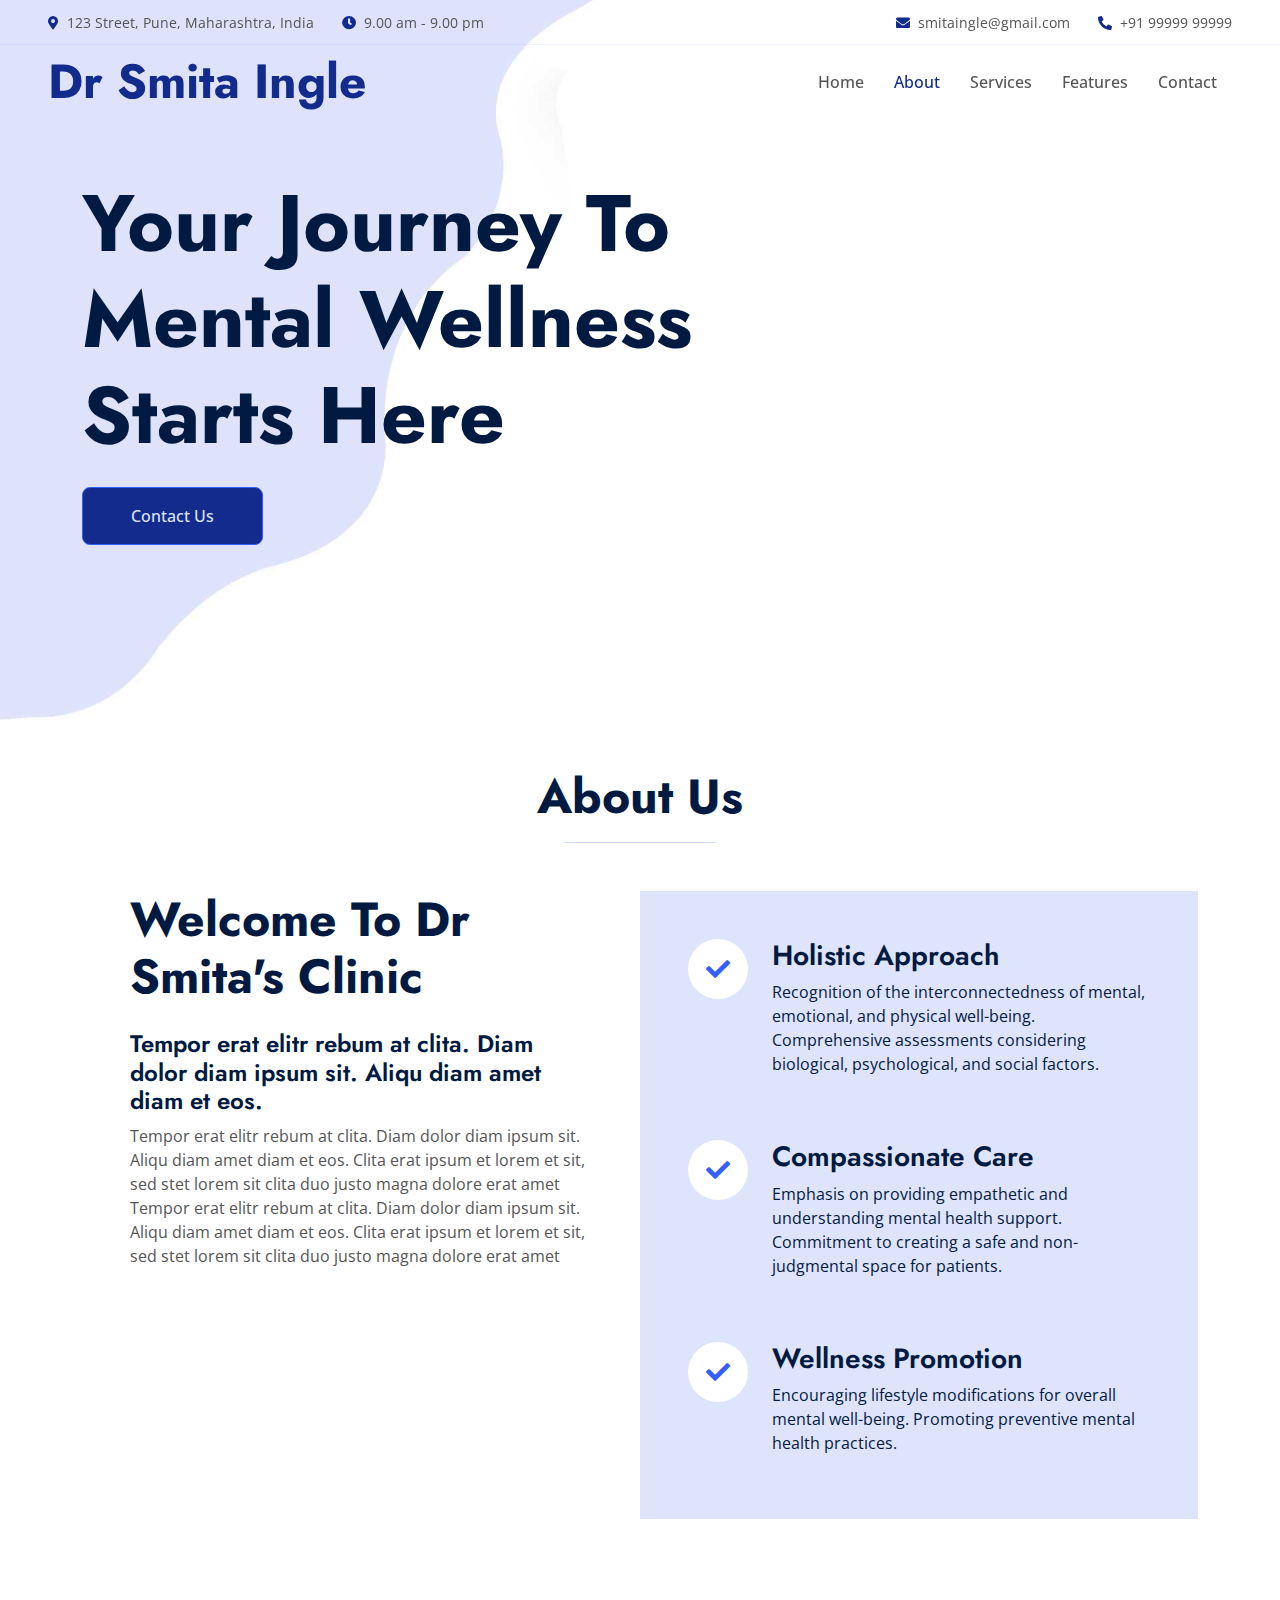
<file: index.html>
<!DOCTYPE html>
<html lang="en">

<head>
    <meta charset="utf-8">
    <title>Dr Smita Ingle</title>
    <meta content="width=device-width, initial-scale=1.0" name="viewport">
    <meta content="" name="keywords">
    <meta content="" name="description">

    <!-- Favicon -->
    <link href="img/favicon.ico" rel="icon">

    <!-- Google Web Fonts -->
    <link rel="preconnect" href="https://fonts.googleapis.com">
    <link rel="preconnect" href="https://fonts.gstatic.com" crossorigin>
    <link href="https://fonts.googleapis.com/css2?family=Jost:wght@500;600;700&family=Open+Sans:wght@400;500&display=swap" rel="stylesheet">  

    <!-- Icon Font Stylesheet -->
    <link href="https://cdnjs.cloudflare.com/ajax/libs/font-awesome/5.10.0/css/all.min.css" rel="stylesheet">
    <link href="https://cdn.jsdelivr.net/npm/bootstrap-icons@1.4.1/font/bootstrap-icons.css" rel="stylesheet">

    <!-- Libraries Stylesheet -->
    <link href="lib/animate/animate.min.css" rel="stylesheet">
    <link href="lib/owlcarousel/assets/owl.carousel.min.css" rel="stylesheet">

    <!-- Customized Bootstrap Stylesheet -->
    <link href="css/bootstrap.min.css" rel="stylesheet">

    <!-- Template Stylesheet -->
    <link href="css/style.css" rel="stylesheet">
</head>
<body>
    <!-- Spinner Start -->
    <div id="spinner" class="show bg-white position-fixed translate-middle w-100 vh-100 top-50 start-50 d-flex align-items-center justify-content-center">
        <div class="spinner-border text-primary" role="status" style="width: 3rem; height: 3rem;"></div>
    </div>
    <!-- Spinner End -->


    <!-- Navbar Start -->
     <div class="container-fluid fixed-top px-0 wow fadeIn" data-wow-delay="0.1s">
        <div class="top-bar row gx-0 align-items-center d-none d-lg-flex">
            <div class="col-lg-6 px-5 text-start">
                <small><i class="fa fa-map-marker-alt  me-2" style="color: #122b8d;"></i>123 Street, Pune, Maharashtra, India</small>
                <small class="ms-4"><i class="fa fa-clock  me-2" style="color: #122b8d;"></i>9.00 am - 9.00 pm</small>
            </div>
            <div class="col-lg-6 px-5 text-end">
                <small><i class="fa fa-envelope  me-2" style="color: #122b8d;"></i>smitaingle@gmail.com</small>
                <small class="ms-4"><i class="fa fa-phone-alt  me-2" style="color: #122b8d;"></i>+91 99999 99999</small>
            </div>
        </div>

        <nav class="navbar navbar-expand-lg navbar-light py-lg-0 px-lg-5 wow fadeIn" data-wow-delay="0.1s">
            <a href="index.html" class="navbar-brand ms-4 ms-lg-0">
                <h1 class="display-5  m-0" style="color: #122b8d;">Dr Smita Ingle</h1>
            </a>
            <button type="button" class="navbar-toggler me-4" data-bs-toggle="collapse" data-bs-target="#navbarCollapse">
                <span class="navbar-toggler-icon"></span>
            </button>
            <div class="collapse navbar-collapse" id="navbarCollapse">
                <div class="navbar-nav ms-auto p-4 p-lg-0">
                    <a href="index.html" class="nav-item nav-link ">Home</a>
                    <a href="about.html" class="nav-item nav-link active">About</a>
                    <a href="service.html" class="nav-item nav-link">Services</a>
                    <a href="feature.html" class="nav-item nav-link">Features</a>
                    <a href="contact.html" class="nav-item nav-link">Contact</a>
                </div>
              
            </div>
        </nav>
    </div>
    <!-- Navbar End -->


    <!-- Carousel Start -->
    <div class="container-fluid p-0 mb-5 wow fadeIn" data-wow-delay="0.1s">
        <div id="header-carousel" class="carousel slide carousel-fade" data-bs-ride="carousel">
            <div class="carousel-inner">
                <div class="carousel-item active">
                    <img class="w-100" src="img/carousel-1.jpg" alt="Image">
                    <div class="carousel-caption">
                        <div class="container">
                            <div class="row justify-content-start">
                                <div class="col-lg-8">
                                    <h1 class="display-1 mb-4 animated slideInDown">Your Journey To Mental Wellness Starts Here</h1>
                                    <a href="contact.html" class="btn btn-primary py-3 px-5 animated slideInDown"> Contact Us </a>
                                </div>
                            </div>
                        </div>
                    </div>
                </div>
                <div class="carousel-item">
                    <img class="w-100" src="img/carousel-2.jpg" alt="Image">
                    <div class="carousel-caption">
                        <div class="container">
                            <div class="row justify-content-start">
                                <div class="col-lg-7">
                                    <h4 style="color: #122b8d;">Welcome to  Dr Smita's Clinic</h4>
                                    <h1 class="display-1 mb-4 animated slideInDown">Healing Minds, Transforming Lives</h1>
                                    <a href="contact.html" class="btn btn-primary py-3 px-5 animated slideInDown"> Contact Us </a>
                                </div>
                            </div>
                        </div>
                    </div>
                </div>
            </div>
        
        </div>
    </div>
    <!-- Carousel End -->


    <!-- About Start -->
    <div class="container-xxl py-6">
        <div class="container">
            <div class="mx-auto text-center wow fadeInUp" data-wow-delay="0.1s" style="max-width: 600px;">
                <div class="text-center mx-auto mb-5" style="max-width: 600px;">
                    <h1 class="display-5 mb-0">About Us </h1>
                    <hr class="w-25 mx-auto bg-primary">
                </div>               
            </div>
            
                <div class=" wow fadeInUp" data-wow-delay="0.1s">
                    <div class="service-item rounded h-100">
                        <div class="container-fluid bg-white p-0">
                            <div class="row g-0">
                                <div class="col-lg-6 py-6 px-5">
                                    <h1 class="display-5 mb-4">Welcome To Dr Smita's Clinic</h1>
                                    <h4>Tempor erat elitr rebum at clita. Diam dolor diam ipsum sit. Aliqu diam amet diam et eos.</h4>
                                    <p class="mb-4">Tempor erat elitr rebum at clita. Diam dolor diam ipsum sit. Aliqu diam amet diam et eos. Clita erat ipsum et lorem et sit, sed stet lorem sit clita duo justo magna dolore erat amet Tempor erat elitr rebum at clita. Diam dolor diam ipsum sit. Aliqu diam amet diam et eos. Clita erat ipsum et lorem et sit, sed stet lorem sit clita duo justo magna dolore erat amet</p>
                                    
                                </div>
                                <div class="col-lg-6">
                                    <div class="h-100 d-flex flex-column justify-content-center bg-light p-5">
                                        <div class="d-flex text-white mb-5">
                                            <div class="d-flex flex-shrink-0 align-items-center justify-content-center bg-white text-primary rounded-circle mx-auto mb-4" style="width: 60px; height: 60px;">
                                                <i class="fa  fa-check fs-4"></i>
                                            </div>
                                            <div class="ps-4">
                                                <h3>Holistic Approach</h3>
                                                <p class="text-dark" >Recognition of the interconnectedness of mental, emotional, and physical well-being.
                                                    Comprehensive assessments considering biological, psychological, and social factors.</p>
                                            </div>
                                        </div>
                                        <div class="d-flex text-white mb-5">
                                            <div class="d-flex flex-shrink-0 align-items-center justify-content-center bg-white text-primary rounded-circle mx-auto mb-4" style="width: 60px; height: 60px;">
                                                <i class="fa fa-check fs-4"></i>
                                            </div>
                                            <div class="ps-4">
                                                <h3>Compassionate Care</h3>
                                                <p class="text-dark" >Emphasis on providing empathetic and understanding mental health support.
                                                    Commitment to creating a safe and non-judgmental space for patients.</p>
                                            </div>
                                        </div>
                                        <div class="d-flex text-white">
                                            <div class="d-flex flex-shrink-0 align-items-center justify-content-center bg-white text-primary rounded-circle mx-auto mb-4" style="width: 60px; height: 60px;">
                                                <i class="fa   fa-check fs-4"></i>
                                            </div>
                                            <div class="ps-4">
                                                <h3>Wellness Promotion</h3>
                                                <p class="text-dark" >Encouraging lifestyle modifications for overall mental well-being.
                                                    Promoting preventive mental health practices.</p>
                                            </div>
                                        </div>
                                    </div>
                                </div>
                            </div>
                        </div>
                    </div>
                </div>

            
        </div>
    </div>
    <!-- About End -->

    <br>
    <br>
    <br>
    <br>
    <br>
   


    <!-- Features Start -->
   <div class="container-xxl py-6">
        <div class="container">
            
                <div class=" wow fadeInUp" data-wow-delay="0.1s">
                    <div class="service-item rounded h-100">
                        <div class="container-fluid py-6 px-5">
                            <div class="text-center mx-auto mb-5" style="max-width: 600px;">
                                <h1 class="display-5 mb-0">Why Choose Us!!!</h1>
                                <hr class="w-25 mx-auto bg-light">
                            </div>
                            <div class="row g-5">
                                <div class="col-lg-4">
                                    <div class="row g-5">
                                        <div class="col-12">
                                            <div class="bg-light rounded-circle d-flex align-items-center justify-content-center mb-3" style="width: 60px; height: 60px;">
                                                <i class="fa fa-solid fa-credit-card fs-4 text-dark"></i>
                                            </div>
                                            <h3>Affordable Pricing</h3>
                                            <p class="mb-0">Tempor erat elitr rebum at clita. Diam dolor diam ipsum sit. Aliqu diam amet diam et eos. Clita erat ipsum et lorem et sit, sed stet lorem sit clita duo justo magna dolore erat amet</p>
                                        </div>
                                        <div class="col-12">
                                            <div class="bg-light rounded-circle d-flex align-items-center justify-content-center mb-3" style="width: 60px; height: 60px;">
                                                <i class="fa fa-solid fa-award fs-4 text-dark"></i>
                                            </div>
                                            <h3>10+ Years Of Experience</h3>
                                            <p class="mb-0">Tempor erat elitr rebum at clita. Diam dolor diam ipsum sit. Aliqu diam amet diam et eos. Clita erat ipsum et lorem et sit, sed stet lorem sit clita duo justo magna dolore erat amet</p>
                                        </div>
                                        <div class="col-12">
                                            <div class="bg-light rounded-circle d-flex align-items-center justify-content-center mb-3" style="width: 60px; height: 60px;">
                                                <i class="far fa-smile-beam fs-4 text-dark"></i>
                                            </div>
                                            <h3>Positive Impact</h3>
                                            <p class="mb-0">Tempor erat elitr rebum at clita. Diam dolor diam ipsum sit. Aliqu diam amet diam et eos. Clita erat ipsum et lorem et sit, sed stet lorem sit clita duo justo magna dolore erat amet</p>
                                        </div>
                                    </div>
                                </div>
                                <div class="col-lg-4">
                                    <div class="d-block bg-light h-100 text-center">
                                        <img class="img-fluid" src="img/feature.jpg" alt="">
                                        <div class="p-4">
                                            <p class=" mb-4">"Tempor erat elitr rebum at clita. Diam dolor diam ipsum sit. Aliqu diam amet diam et eos. Clita erat ipsum et lorem et sit, sed stet lorem sit clita duo justo magna dolore erat amet Tempor erat elitr rebum at clita. Diam dolor diam ipsum sit. Aliqu diam amet diam et eos. Clita erat ipsum et lorem et sit, sed stet lorem sit clita duo justo magna dolore erat amet"</p>
                                            
                                        </div>
                                    </div>
                                </div>
                                <div class="col-lg-4">
                                    <div class="row g-5">
                                        <div class="col-12">
                                            <div class="bg-light rounded-circle d-flex align-items-center justify-content-center mb-3" style="width: 60px; height: 60px;">
                                                <i class="fa fa-solid fa-bars fs-4 text-dark"></i>
                                            </div>
                                            <h3>Flexible Services</h3>
                                            <p class="mb-0">Tempor erat elitr rebum at clita. Diam dolor diam ipsum sit. Aliqu diam amet diam et eos. Clita erat ipsum et lorem et sit, sed stet lorem sit clita duo justo magna dolore erat amet</p>
                                        </div>
                                        <div class="col-12">
                                            <div class="bg-light rounded-circle d-flex align-items-center justify-content-center mb-3" style="width: 60px; height: 60px;">
                                                <i class="fa fa-solid fa-bullseye fs-4 text-dark"></i>
                                            </div>
                                            <h3>Collaborative Approach </h3>
                                            <p class="mb-0">Tempor erat elitr rebum at clita. Diam dolor diam ipsum sit. Aliqu diam amet diam et eos. Clita erat ipsum et lorem et sit, sed stet lorem sit clita duo justo magna dolore erat amet</p>
                                        </div>
                                        <div class="col-12">
                                            <div class="bg-light rounded-circle d-flex align-items-center justify-content-center mb-3" style="width: 60px; height: 60px;">
                                                <i class="fa fa-user-tie fs-4 text-dark"></i>
                                            </div>
                                            <h3>Personalized Insights </h3>
                                            <p class="mb-0">Tempor erat elitr rebum at clita. Diam dolor diam ipsum sit. Aliqu diam amet diam et eos. Clita erat ipsum et lorem et sit, sed stet lorem sit clita duo justo magna dolore erat amet</p>
                                        </div>
                                    </div>
                                </div>
                            </div>
                        </div>
                    </div>
                </div>

            
        </div>
    </div>
    <!-- Features End -->

<br>
<br>
<br>
<br>
<br>
<br>

    <!-- Service Start -->
    <div class="container-xxl py-6">
        <div class="container">
            <div class="mx-auto text-center wow fadeInUp" data-wow-delay="0.1s" style="max-width: 600px;">
                <div class="text-center mx-auto mb-5" style="max-width: 600px;">
                    <h1 class="display-5 mb-0">Our Services</h1>
                    <hr class="w-25 mx-auto bg-primary">
                </div>                <h2 class="mb-5">Your Mental Wellness Is Our Priority!</h2>
            </div>
            <div class="row g-4">
                <div class="col-lg-4 col-md-6 wow fadeInUp" data-wow-delay="0.1s">
                    <div class="service-item rounded h-100">
                        <div class="d-flex justify-content-between">
                            <div class="service-icon">
                                <i class="fa fa-user-tie fa-2x"></i>
                            </div>
                          
                        </div>
                        <div class="p-5">
                            <h5 class="mb-3">Medication Management</h5>
                            <span>Erat ipsum justo amet duo et elitr dolor, est duo duo eos lorem sed diam stet diam sed stet lorem.</span>
                        </div>
                    </div>
                </div>
                <div class="col-lg-4 col-md-6 wow fadeInUp" data-wow-delay="0.3s">
                    <div class="service-item rounded h-100">
                        <div class="d-flex justify-content-between">
                            <div class="service-icon">
                                <i class="fa fa-chart-pie fa-2x"></i>
                            </div>
                
                        </div>
                        <div class="p-5">
                            <h5 class="mb-3">Couples Counseling</h5>
                            <span>Erat ipsum justo amet duo et elitr dolor, est duo duo eos lorem sed diam stet diam sed stet lorem.</span>
                        </div>
                    </div>
                </div>
                <div class="col-lg-4 col-md-6 wow fadeInUp" data-wow-delay="0.6s">
                    <div class="service-item rounded h-100">
                        <div class="d-flex justify-content-between">
                            <div class="service-icon">
                                <i class="fa fa-chart-line fa-2x"></i>
                            </div>
                        
                        </div>
                        <div class="p-5">
                            <h5 class="mb-3">Career Guidance</h5>
                            <span>Erat ipsum justo amet duo et elitr dolor, est duo duo eos lorem sed diam stet diam sed stet lorem.</span>
                        </div>
                    </div>
                </div>
                <div class="col-lg-4 col-md-6 wow fadeInUp" data-wow-delay="0.1s">
                    <div class="service-item rounded h-100">
                        <div class="d-flex justify-content-between">
                            <div class="service-icon">
                                <i class="fa fa-chart-area fa-2x"></i>
                            </div>
                        
                        </div>
                        <div class="p-5">
                            <h5 class="mb-3">Child and Adolescent Counceling</h5>
                            <span>Erat ipsum justo amet duo et elitr dolor, est duo duo eos lorem sed diam stet diam sed stet lorem.</span>
                        </div>
                    </div>
                </div>
                <div class="col-lg-4 col-md-6 wow fadeInUp" data-wow-delay="0.3s">
                    <div class="service-item rounded h-100">
                        <div class="d-flex justify-content-between">
                            <div class="service-icon">
                                <i class="fa fa-balance-scale fa-2x"></i>
                            </div>
                           
                        </div>
                        <div class="p-5">
                            <h5 class="mb-3">Anger Management</h5>
                            <span>Erat ipsum justo amet duo et elitr dolor, est duo duo eos lorem sed diam stet diam sed stet lorem.</span>
                        </div>
                    </div>
                </div>
                <div class="col-lg-4 col-md-6 wow fadeInUp" data-wow-delay="0.6s">
                    <div class="service-item rounded h-100">
                        <div class="d-flex justify-content-between">
                            <div class="service-icon">
                                <i class="fa fa-home fa-2x"></i>
                            </div>
                          
                        </div>
                        <div class="p-5">
                            <h5 class="mb-3">Family Therapy</h5>
                            <span>Erat ipsum justo amet duo et elitr dolor, est duo duo eos lorem sed diam stet diam sed stet lorem.</span>
                        </div>
                    </div>
                </div>
            </div>
        </div>
    </div>
    <!-- Service End -->


   


   

 


    <!-- Testimonial Start -->
    <div class="container-xxl py-5">
        <div class="container">
            <div class="text-center mx-auto wow fadeInUp" data-wow-delay="0.1s" style="max-width: 600px;">
                <p class="d-inline-block border rounded text-primary fw-semi-bold py-1 px-3">Testimonial</p>
                <h1 class="display-5 mb-5">What Our Clients Say!</h1>
            </div>
            <div class="owl-carousel testimonial-carousel wow fadeInUp" data-wow-delay="0.3s">
                <div class="testimonial-item">
                    <div class="testimonial-text border rounded p-4 pt-5 mb-5">
                        <div class="btn-square bg-white border rounded-circle">
                            <i class="fa fa-quote-right fa-2x text-primary"></i>
                        </div>
                        Dolores sed duo clita tempor justo dolor et stet lorem kasd labore dolore lorem ipsum. At lorem lorem magna ut et, nonumy et labore et tempor diam tempor erat.
                    </div>
                    <img class="rounded-circle mb-3" src="img/user.jpg" alt="">
                    <h4>Client Name</h4>
                    <span>Profession</span>
                </div>
                <div class="testimonial-item">
                    <div class="testimonial-text border rounded p-4 pt-5 mb-5">
                        <div class="btn-square bg-white border rounded-circle">
                            <i class="fa fa-quote-right fa-2x text-primary"></i>
                        </div>
                        Dolores sed duo clita tempor justo dolor et stet lorem kasd labore dolore lorem ipsum. At lorem lorem magna ut et, nonumy et labore et tempor diam tempor erat.
                    </div>
                    <img class="rounded-circle mb-3" src="img/user.jpg" alt="">
                    <h4>Client Name</h4>
                    <span>Profession</span>
                </div>
                <div class="testimonial-item">
                    <div class="testimonial-text border rounded p-4 pt-5 mb-5">
                        <div class="btn-square bg-white border rounded-circle">
                            <i class="fa fa-quote-right fa-2x text-primary"></i>
                        </div>
                        Dolores sed duo clita tempor justo dolor et stet lorem kasd labore dolore lorem ipsum. At lorem lorem magna ut et, nonumy et labore et tempor diam tempor erat.
                    </div>
                    <img class="rounded-circle mb-3" src="img/user.jpg" alt="">
                    <h4>Client Name</h4>
                    <span>Profession</span>
                </div>
                <div class="testimonial-item">
                    <div class="testimonial-text border rounded p-4 pt-5 mb-5">
                        <div class="btn-square bg-white border rounded-circle">
                            <i class="fa fa-quote-right fa-2x text-primary"></i>
                        </div>
                        Dolores sed duo clita tempor justo dolor et stet lorem kasd labore dolore lorem ipsum. At lorem lorem magna ut et, nonumy et labore et tempor diam tempor erat.
                    </div>
                    <img class="rounded-circle mb-3" src="img/user.jpg" alt="">
                    <h4>Client Name</h4>
                    <span>Profession</span>
                </div>
            </div>
        </div>
    </div>
    <!-- Testimonial End -->


    <!-- Footer Start -->
    <div class="container-fluid bg-dark text-light footer mt-5 py-5 wow fadeIn" data-wow-delay="0.1s">
        

        <div class="container-fluid bg-dark text-light p-5">
            <div class="row g-5">
                <div class="col-lg-4 col-md-6">
                    <h3 class="text-white mb-4">Quick Links</h3>
                    <div class="d-flex flex-column justify-content-start">
                       <a class="text-light mb-2" href="./"><i class="bi bi-arrow-right text-primary me-2"></i>Home</a>
                       <a class="text-light mb-2" href="about.html"><i class="bi bi-arrow-right text-primary me-2"></i>About Us</a>
                       <a class="text-light mb-2" href="feature.html"><i class="bi bi-arrow-right text-primary me-2"></i>Features</a>

                       <a class="text-light mb-2" href="service.html"><i class="bi bi-arrow-right text-primary me-2"></i>Our Services</a>
                       <a class="text-light" href="contact.html"><i class="bi bi-arrow-right text-primary me-2"></i>Contact Us</a>
                    </div>
                </div>
              
                <div class="col-lg-4 col-md-6">
                    <h3 class="text-white mb-4">Get In Touch</h3>
                    <p class="mb-2"><i class="fa fa-map-marker-alt me-3"></i>123 Street, Pune, Maharashtra, India</p>
                    <p class="mb-2"><i class="fa fa-phone-alt me-3"></i>+91 99999 99999</p>
                    <p class="mb-2"><i class="fa fa-envelope me-3"></i>smitaingle@gmail.com</p>
                </div>
                <div class="col-lg-4 col-md-6">
                    <h3 class="text-white mb-4">Follow Us</h3>
                    <div class="d-flex">
                        <a class="btn btn-square btn-outline-light rounded-circle me-2" href=""><i class="fab fa-facebook-f"></i></a>
                        <a class="btn btn-square btn-outline-light rounded-circle me-2" href=""><i class="fab fa-linkedin-in"></i></a>
                        <a class="btn btn-square btn-outline-light rounded-circle me-2" href=""><i class="fab fa-instagram"></i></a>


                    </div>
                </div>
            </div>
        </div>
        <div class="container-fluid bg-dark text-light text-center border-top py-4 px-5" style="border-color: rgba(256, 256, 256, .1) !important;">
            <p class="m-0">&copy; <a class="text-light border-bottom" href="#"> Dr. Smita ingle</a>. All Rights Reserved.
        </div>
    <!-- Footer End -->



    <!-- Back to Top -->
    <a href="#" class="btn btn-lg btn-primary btn-lg-square rounded-circle back-to-top"><i class="bi bi-arrow-up"></i></a>


    <!-- JavaScript Libraries -->
    <script src="https://code.jquery.com/jquery-3.4.1.min.js"></script>
    <script src="https://cdn.jsdelivr.net/npm/bootstrap@5.0.0/dist/js/bootstrap.bundle.min.js"></script>
    <script src="lib/wow/wow.min.js"></script>
    <script src="lib/easing/easing.min.js"></script>
    <script src="lib/waypoints/waypoints.min.js"></script>
    <script src="lib/owlcarousel/owl.carousel.min.js"></script>
    <script src="lib/counterup/counterup.min.js"></script>

    <!-- Template Javascript -->
    <script src="js/main.js"></script>
</body>

</html>
</file>
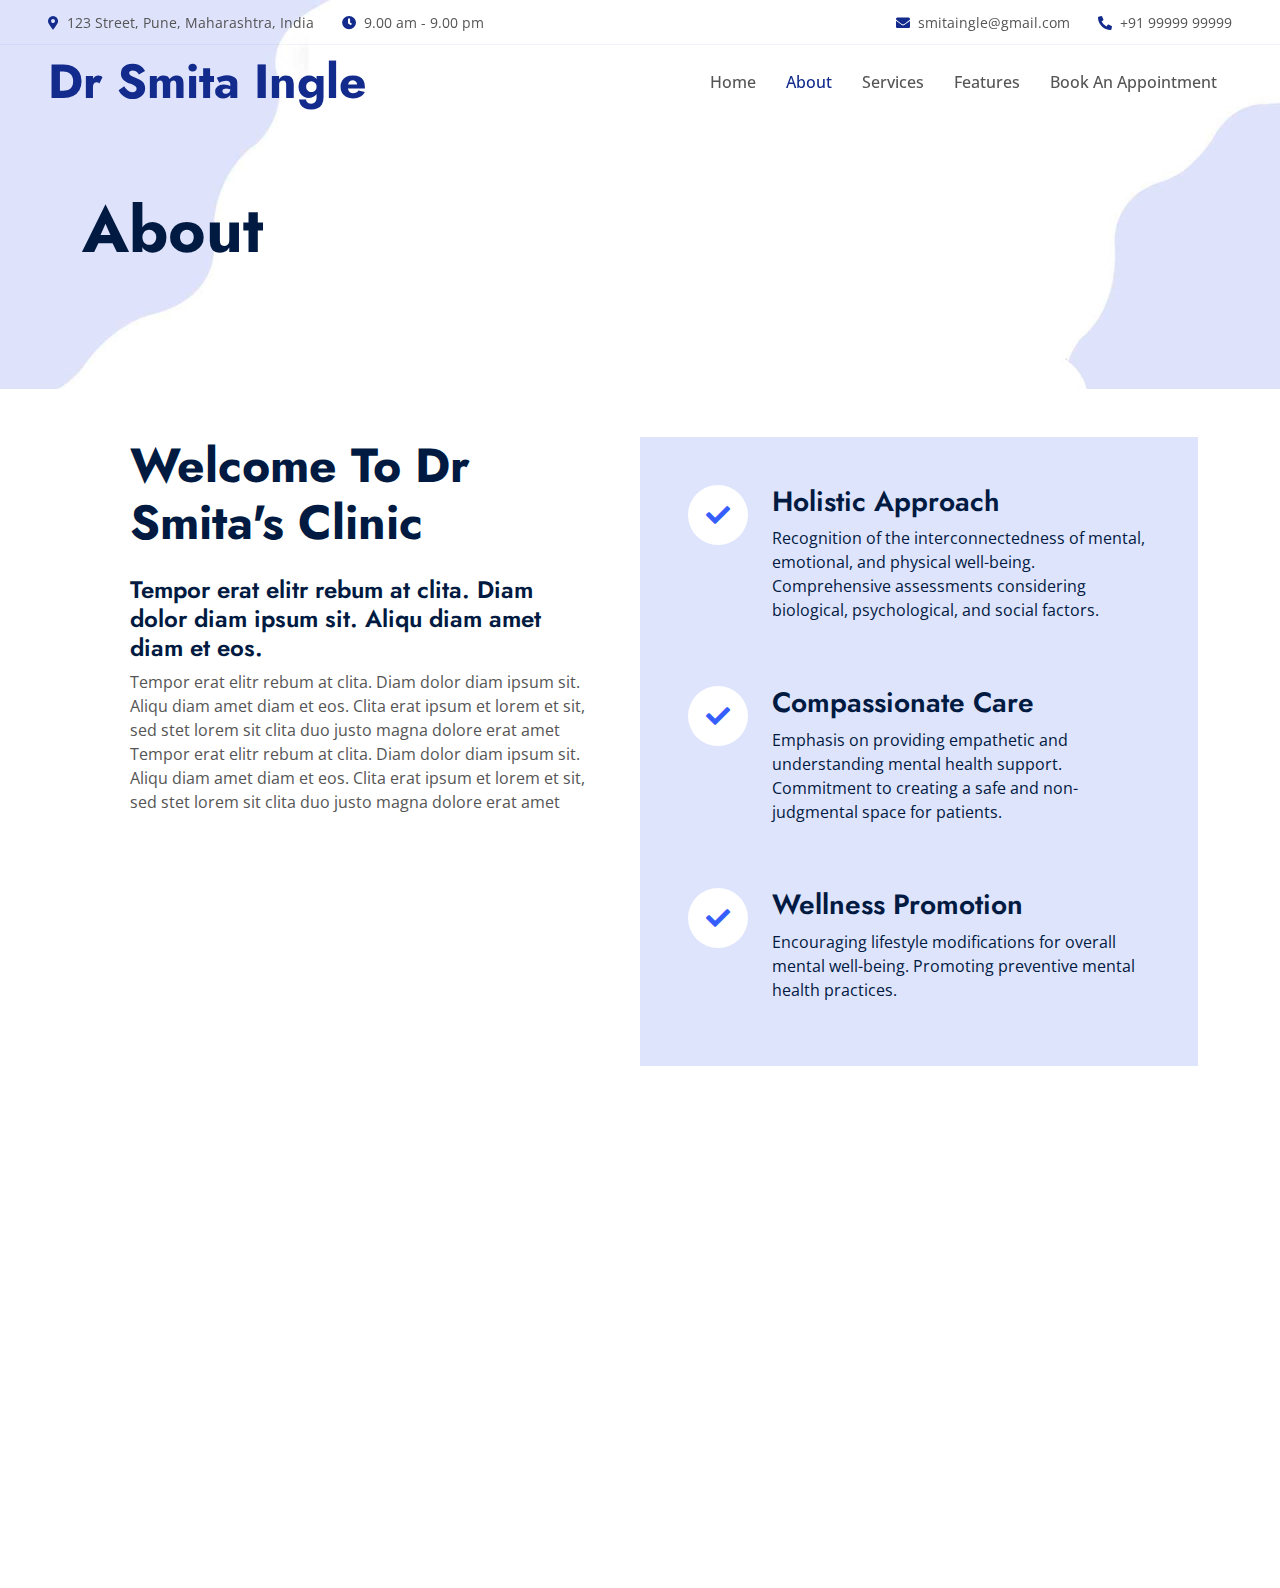
<file: about.html>
<!DOCTYPE html>
<html lang="en">

<head>
    <meta charset="utf-8">
    <title>Dr Smita Ingle</title>
    <meta content="width=device-width, initial-scale=1.0" name="viewport">
    <meta content="" name="keywords">
    <meta content="" name="description">

    <!-- Favicon -->
    <link href="img/favicon.ico" rel="icon">

    <!-- Google Web Fonts -->
    <link rel="preconnect" href="https://fonts.googleapis.com">
    <link rel="preconnect" href="https://fonts.gstatic.com" crossorigin>
    <link href="https://fonts.googleapis.com/css2?family=Jost:wght@500;600;700&family=Open+Sans:wght@400;500&display=swap" rel="stylesheet">  

    <!-- Icon Font Stylesheet -->
    <link href="https://cdnjs.cloudflare.com/ajax/libs/font-awesome/5.10.0/css/all.min.css" rel="stylesheet">
    <link href="https://cdn.jsdelivr.net/npm/bootstrap-icons@1.4.1/font/bootstrap-icons.css" rel="stylesheet">

    <!-- Libraries Stylesheet -->
    <link href="lib/animate/animate.min.css" rel="stylesheet">
    <link href="lib/owlcarousel/assets/owl.carousel.min.css" rel="stylesheet">

    <!-- Customized Bootstrap Stylesheet -->
    <link href="css/bootstrap.min.css" rel="stylesheet">

    <!-- Template Stylesheet -->
    <link href="css/style.css" rel="stylesheet">
</head>
<body>
    <!-- Spinner Start -->
    <div id="spinner" class="show bg-white position-fixed translate-middle w-100 vh-100 top-50 start-50 d-flex align-items-center justify-content-center">
        <div class="spinner-border text-primary" role="status" style="width: 3rem; height: 3rem;"></div>
    </div>
    <!-- Spinner End -->


    <!-- Navbar Start -->
     <div class="container-fluid fixed-top px-0 wow fadeIn" data-wow-delay="0.1s">
        <div class="top-bar row gx-0 align-items-center d-none d-lg-flex">
            <div class="col-lg-6 px-5 text-start">
                <small><i class="fa fa-map-marker-alt  me-2" style="color: #122b8d;"></i>123 Street, Pune, Maharashtra, India</small>
                <small class="ms-4"><i class="fa fa-clock  me-2" style="color: #122b8d;"></i>9.00 am - 9.00 pm</small>
            </div>
            <div class="col-lg-6 px-5 text-end">
                <small><i class="fa fa-envelope  me-2" style="color: #122b8d;"></i>smitaingle@gmail.com</small>
                <small class="ms-4"><i class="fa fa-phone-alt  me-2" style="color: #122b8d;"></i>+91 99999 99999</small>
            </div>
        </div>

        <nav class="navbar navbar-expand-lg navbar-light py-lg-0 px-lg-5 wow fadeIn" data-wow-delay="0.1s">
            <a href="index.html" class="navbar-brand ms-4 ms-lg-0">
                <h1 class="display-5  m-0" style="color: #122b8d;">Dr Smita Ingle</h1>
            </a>
            <button type="button" class="navbar-toggler me-4" data-bs-toggle="collapse" data-bs-target="#navbarCollapse">
                <span class="navbar-toggler-icon"></span>
            </button>
            <div class="collapse navbar-collapse" id="navbarCollapse">
                <div class="navbar-nav ms-auto p-4 p-lg-0">
                    <a href="index.html" class="nav-item nav-link ">Home</a>
                    <a href="about.html" class="nav-item nav-link active">About</a>
                    <a href="service.html" class="nav-item nav-link">Services</a>
                    <a href="feature.html" class="nav-item nav-link">Features</a>
                    <a href="contact.html" class="nav-item nav-link">Book An Appointment</a>
                </div>
              
            </div>
        </nav>
    </div>
    <!-- Navbar End -->


    <!-- Page Header Start -->
    <div class="container-fluid page-header mb-5 wow fadeIn" data-wow-delay="0.1s">
        <div class="container">
            <h1 class="display-3 mb-4 animated slideInDown">About</h1>
           
        </div>
    </div>
    <!-- Page Header End -->


    <!-- About Start -->
    <div class="container-xxl py-6">
        <div class="container">
            
            
                <div class=" wow fadeInUp" data-wow-delay="0.1s">
                    <div class="service-item rounded h-100">
                        <div class="container-fluid bg-white p-0">
                            <div class="row g-0">
                                <div class="col-lg-6 py-6 px-5">
                                    <h1 class="display-5 mb-4">Welcome To Dr Smita's Clinic</h1>
                                    <h4>Tempor erat elitr rebum at clita. Diam dolor diam ipsum sit. Aliqu diam amet diam et eos.</h4>
                                    <p class="mb-4">Tempor erat elitr rebum at clita. Diam dolor diam ipsum sit. Aliqu diam amet diam et eos. Clita erat ipsum et lorem et sit, sed stet lorem sit clita duo justo magna dolore erat amet Tempor erat elitr rebum at clita. Diam dolor diam ipsum sit. Aliqu diam amet diam et eos. Clita erat ipsum et lorem et sit, sed stet lorem sit clita duo justo magna dolore erat amet</p>
                                    
                                </div>
                                <div class="col-lg-6">
                                    <div class="h-100 d-flex flex-column justify-content-center bg-light p-5">
                                        <div class="d-flex text-white mb-5">
                                            <div class="d-flex flex-shrink-0 align-items-center justify-content-center bg-white text-primary rounded-circle mx-auto mb-4" style="width: 60px; height: 60px;">
                                                <i class="fa  fa-check fs-4"></i>
                                            </div>
                                            <div class="ps-4">
                                                <h3>Holistic Approach</h3>
                                                <p class="text-dark" >Recognition of the interconnectedness of mental, emotional, and physical well-being.
                                                    Comprehensive assessments considering biological, psychological, and social factors.</p>
                                            </div>
                                        </div>
                                        <div class="d-flex text-white mb-5">
                                            <div class="d-flex flex-shrink-0 align-items-center justify-content-center bg-white text-primary rounded-circle mx-auto mb-4" style="width: 60px; height: 60px;">
                                                <i class="fa fa-check fs-4"></i>
                                            </div>
                                            <div class="ps-4">
                                                <h3>Compassionate Care</h3>
                                                <p class="text-dark" >Emphasis on providing empathetic and understanding mental health support.
                                                    Commitment to creating a safe and non-judgmental space for patients.</p>
                                            </div>
                                        </div>
                                        <div class="d-flex text-white">
                                            <div class="d-flex flex-shrink-0 align-items-center justify-content-center bg-white text-primary rounded-circle mx-auto mb-4" style="width: 60px; height: 60px;">
                                                <i class="fa   fa-check fs-4"></i>
                                            </div>
                                            <div class="ps-4">
                                                <h3>Wellness Promotion</h3>
                                                <p class="text-dark" >Encouraging lifestyle modifications for overall mental well-being.
                                                    Promoting preventive mental health practices.</p>
                                            </div>
                                        </div>
                                    </div>
                                </div>
                            </div>
                        </div>
                    </div>
                </div>

            
        </div>
    </div>
    <!-- About End -->

        

    <!-- Footer Start -->
  <div class="container-fluid bg-dark text-light footer mt-5 py-5 wow fadeIn" data-wow-delay="0.1s">
        

        <div class="container-fluid bg-dark text-light p-5">
            <div class="row g-5">
                <div class="col-lg-4 col-md-6">
                    <h3 class="text-white mb-4">Quick Links</h3>
                    <div class="d-flex flex-column justify-content-start">
                       <a class="text-light mb-2" href="./"><i class="bi bi-arrow-right text-primary me-2"></i>Home</a>
                       <a class="text-light mb-2" href="about.html"><i class="bi bi-arrow-right text-primary me-2"></i>About Us</a>
                       <a class="text-light mb-2" href="feature.html"><i class="bi bi-arrow-right text-primary me-2"></i>Features</a>

                       <a class="text-light mb-2" href="service.html"><i class="bi bi-arrow-right text-primary me-2"></i>Our Services</a>
                       <a class="text-light" href="contact.html"><i class="bi bi-arrow-right text-primary me-2"></i>Contact Us</a>
                    </div>
                </div>
              
                <div class="col-lg-4 col-md-6">
                    <h3 class="text-white mb-4">Get In Touch</h3>
                    <p class="mb-2"><i class="fa fa-map-marker-alt me-3"></i>123 Street, Pune, Maharashtra, India</p>
                    <p class="mb-2"><i class="fa fa-phone-alt me-3"></i>+91 99999 99999</p>
                    <p class="mb-2"><i class="fa fa-envelope me-3"></i>smitaingle@gmail.com</p>
                </div>
                <div class="col-lg-4 col-md-6">
                    <h3 class="text-white mb-4">Follow Us</h3>
                    <div class="d-flex">
                        <a class="btn btn-square btn-outline-light rounded-circle me-2" href=""><i class="fab fa-facebook-f"></i></a>
                        <a class="btn btn-square btn-outline-light rounded-circle me-2" href=""><i class="fab fa-linkedin-in"></i></a>
                        <a class="btn btn-square btn-outline-light rounded-circle me-2" href=""><i class="fab fa-instagram"></i></a>


                    </div>
                </div>
            </div>
        </div>
        <div class="container-fluid bg-dark text-light text-center border-top py-4 px-5" style="border-color: rgba(256, 256, 256, .1) !important;">
            <p class="m-0">&copy; <a class="text-light border-bottom" href="#"> Dr. Smita ingle</a>. All Rights Reserved.
        </div>
    <!-- Footer End -->


  

    <!-- Back to Top -->
    <a href="#" class="btn btn-lg btn-primary btn-lg-square rounded-circle back-to-top"><i class="bi bi-arrow-up"></i></a>


    <!-- JavaScript Libraries -->
    <script src="https://code.jquery.com/jquery-3.4.1.min.js"></script>
    <script src="https://cdn.jsdelivr.net/npm/bootstrap@5.0.0/dist/js/bootstrap.bundle.min.js"></script>
    <script src="lib/wow/wow.min.js"></script>
    <script src="lib/easing/easing.min.js"></script>
    <script src="lib/waypoints/waypoints.min.js"></script>
    <script src="lib/owlcarousel/owl.carousel.min.js"></script>
    <script src="lib/counterup/counterup.min.js"></script>

    <!-- Template Javascript -->
    <script src="js/main.js"></script>
</body>

</html>
</file>
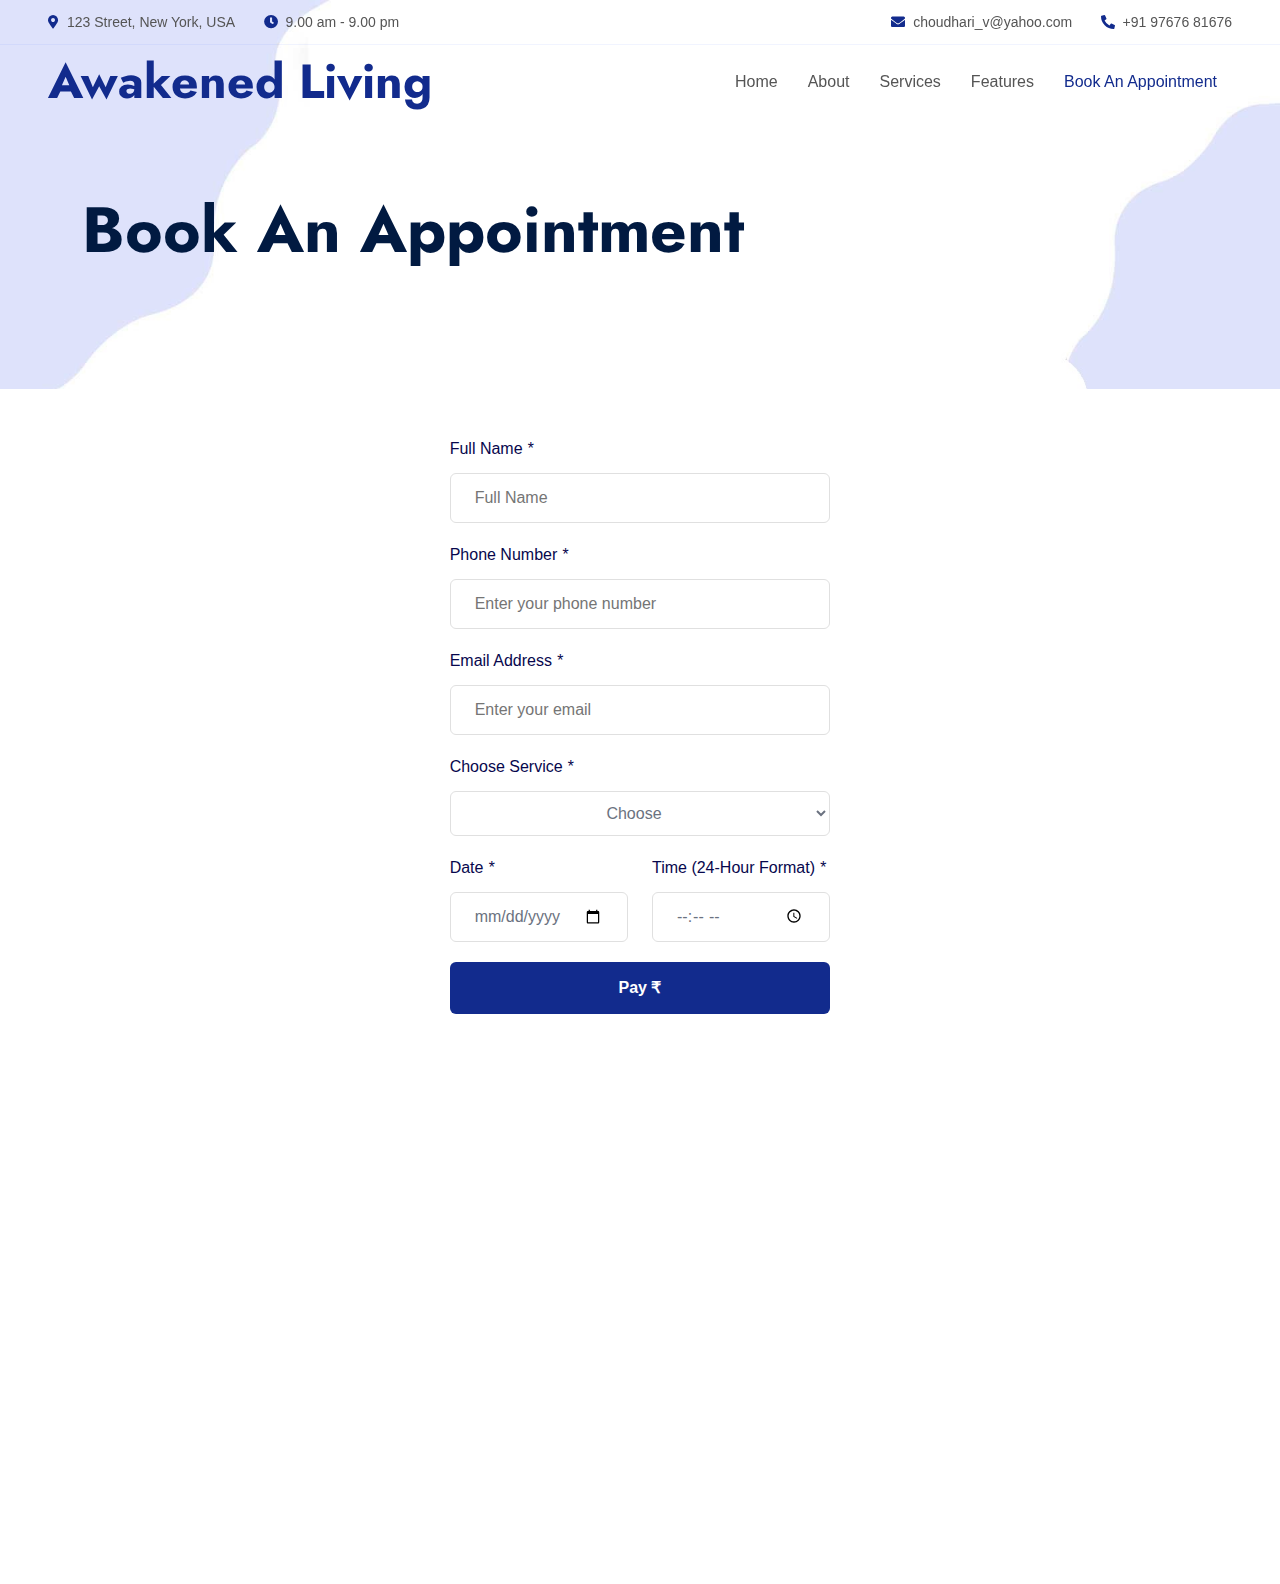
<file: contact.html>
<!DOCTYPE html>
<html lang="en">

<head>
    <meta charset="utf-8">
    <title>Awakened Living - Councelling Center</title>
    <meta content="width=device-width, initial-scale=1.0" name="viewport">
    <meta content="" name="keywords">
    <meta content="" name="description">

    <!-- Favicon -->
    <link href="img/favicon.ico" rel="icon">

    <!-- Google Web Fonts -->
    <link rel="preconnect" href="https://fonts.googleapis.com">
    <link rel="preconnect" href="https://fonts.gstatic.com" crossorigin>
    <link href="https://fonts.googleapis.com/css2?family=Jost:wght@500;600;700&family=Open+Sans:wght@400;500&display=swap" rel="stylesheet">  

    <!-- Icon Font Stylesheet -->
    <link href="https://cdnjs.cloudflare.com/ajax/libs/font-awesome/5.10.0/css/all.min.css" rel="stylesheet">
    <link href="https://cdn.jsdelivr.net/npm/bootstrap-icons@1.4.1/font/bootstrap-icons.css" rel="stylesheet">

    <!-- Libraries Stylesheet -->
    <link href="lib/animate/animate.min.css" rel="stylesheet">
    <link href="lib/owlcarousel/assets/owl.carousel.min.css" rel="stylesheet">

    <!-- Customized Bootstrap Stylesheet -->
    <link href="css/bootstrap.min.css" rel="stylesheet">

    <!-- Template Stylesheet -->
    <link href="css/style.css" rel="stylesheet">
</head>

<body>
    <!-- Spinner Start -->
    <div id="spinner" class="show bg-white position-fixed translate-middle w-100 vh-100 top-50 start-50 d-flex align-items-center justify-content-center">
        <div class="spinner-border text-primary" role="status" style="width: 3rem; height: 3rem;"></div>
    </div>
    <!-- Spinner End -->


    <!-- Navbar Start -->
    <div class="container-fluid fixed-top px-0 wow fadeIn" data-wow-delay="0.1s">
        <div class="top-bar row gx-0 align-items-center d-none d-lg-flex">
            <div class="col-lg-6 px-5 text-start">
                <small><i class="fa fa-map-marker-alt  me-2" style="color: #122b8d;"></i>123 Street, New York, USA</small>
                <small class="ms-4"><i class="fa fa-clock  me-2" style="color: #122b8d;"></i>9.00 am - 9.00 pm</small>
            </div>
            <div class="col-lg-6 px-5 text-end">
                <small><i class="fa fa-envelope  me-2" style="color: #122b8d;"></i>choudhari_v@yahoo.com</small>
                <small class="ms-4"><i class="fa fa-phone-alt  me-2" style="color: #122b8d;"></i>+91 97676 81676</small>
            </div>
        </div>

        <nav class="navbar navbar-expand-lg navbar-light py-lg-0 px-lg-5 wow fadeIn" data-wow-delay="0.1s">
            <a href="index.html" class="navbar-brand ms-4 ms-lg-0">
                <h1 class="display-5  m-0" style="color: #122b8d;">Awakened Living</h1>
            </a>
            <button type="button" class="navbar-toggler me-4" data-bs-toggle="collapse" data-bs-target="#navbarCollapse">
                <span class="navbar-toggler-icon"></span>
            </button>
            <div class="collapse navbar-collapse" id="navbarCollapse">
                <div class="navbar-nav ms-auto p-4 p-lg-0">
                    <a href="index.html" class="nav-item nav-link ">Home</a>
                    <a href="about.html" class="nav-item nav-link">About</a>
                    <a href="service.html" class="nav-item nav-link">Services</a>
                    <a href="feature.html" class="nav-item nav-link">Features</a>
                    <a href="contact.html" class="nav-item nav-link active">Book An Appointment</a>
                </div>
              
            </div>
        </nav>
    </div>
    <!-- Navbar End -->


    <!-- Page Header Start -->
    <div class="container-fluid page-header mb-5 wow fadeIn" data-wow-delay="0.1s">
        <div class="container">
            <h1 class="display-3 mb-4 animated slideInDown">Book An Appointment</h1>
           
        </div>
    </div>
    <!-- Page Header End -->


    <!-- Contact Start -->
    <div class="formbold-main-wrapper">
        <!-- Author: FormBold Team -->
        <!-- Learn More: https://formbold.com -->
        <div class="row g-5">

        <div class="formbold-form-wrapper "      ">
          <form action="mail.php" method="POST">
            <div class="formbold-mb-5 ">
              <label for="name" class="formbold-form-label"> Full Name <em>*</em></label>
              <input
                type="text"
                name="name"
                id="name"
                placeholder="Full Name"
                class="formbold-form-input"
                required
              />
            </div>
            <div class="formbold-mb-5">
              <label for="phone" class="formbold-form-label"> Phone Number <em>*</em></label>
              <input
                type="text"
                name="phone"
                id="phone"
                placeholder="Enter your phone number"
                class="formbold-form-input"
                  required
              />
            </div>
            <div class="formbold-mb-5">
              <label for="email" class="formbold-form-label"> Email Address <em>*</em></label>
              <input
                type="email"
                name="email"
                id="email"
                placeholder="Enter your email"
                class="formbold-form-input"
                required
              />
            </div>
             <div class="formbold-mb-5 ">
            <label class="formbold-form-label"> Choose Service <em>*</em></label>
            <select id="select_box"             class="formbold-form-input"
            >
                <option class="btn" value="" selected="selected">Choose</option>
                <option class="btn" value="1000" >1</option>
                <option class="btn" value="2000" >2</option>
                <option class="btn" value="3000">3</option>
                <option class="btn" value="4000">4</option>
                <option class="btn" value="5000">5</option>
                <option class="btn" value="6000">6</option>
              </select>
          </div>
            <div class="flex flex-wrap formbold--mx-3">
              <div class="w-full sm:w-half formbold-px-3">
                <div class="formbold-mb-5 w-full">
                  <label for="date" class="formbold-form-label"> Date <em>*</em></label>
                  <input
                    type="date"
                    name="date"
                    id="date"
                    class="formbold-form-input"
                      required
                  />
                </div>
              </div>
              <div class="w-full sm:w-half formbold-px-3">
                <div class="formbold-mb-5">
                  <label for="time" class="formbold-form-label"> Time (24-Hour Format) <em>*</em></label>
                  <input
                    type="time"
                    name="time"
                    id="time"
                    class="formbold-form-input"
                      required
                  />
                </div>
              </div>
            </div>
      
           
      
            <div>
          <button  class="formbold-btn " style="background-color: #122b8d" >Pay ₹ <span id="check" ></span> </button>
            </div>
          </form>
        </div>

      
      </div>


      </div>
      
       <script>
    let dropdownList = document.getElementById('select_box');
    let sv = 0;
    dropdownList.onchange = (ev) =>{
        sv =dropdownList.value;
        check.innerHTML = sv;
      console.log("Selected value is: " + dropdownList.value);
    }
  </script>

      
      <style>
        * {
          margin: 0;
          padding: 0;
          box-sizing: border-box;
        }
        body {
          font-family: "Inter", Arial, Helvetica, sans-serif;
        }
        .formbold-mb-5 {
          margin-bottom: 20px;
        }
        .formbold-pt-3 {
          padding-top: 12px;
        }
        .formbold-main-wrapper {
          display: flex;
          align-items: center;
          justify-content: center;
          padding: 48px;
        }
      
        .formbold-form-wrapper {
          margin: 0 auto;
          max-width: 550px;
          width: 100%;
          background: white;
        }
        .formbold-form-label {
          display: block;
          font-weight: 500;
          font-size: 16px;
          color: #07074d;
          margin-bottom: 12px;
        }
        .formbold-form-label-2 {
          font-weight: 600;
          font-size: 20px;
          margin-bottom: 20px;
        }
      
        .formbold-form-input {
          width: 100%;
          padding: 12px 24px;
          border-radius: 6px;
          border: 1px solid #e0e0e0;
          background: white;
          font-weight: 500;
          font-size: 16px;
          color: #6b7280;
          outline: none;
          resize: none;
        }
        .formbold-form-input:focus {
          border-color: #6a64f1;
          box-shadow: 0px 3px 8px rgba(0, 0, 0, 0.05);
        }
      
        .formbold-btn {
          text-align: center;
          font-size: 16px;
          border-radius: 6px;
          padding: 14px 32px;
          border: none;
          font-weight: 600;
          background-color: #122b8d;
          color: white;
          width: 100%;
          cursor: pointer;
        }
        .formbold-btn:hover {
          box-shadow: 0px 3px 8px rgba(0, 0, 0, 0.05);
        }
      
        .formbold--mx-3 {
          margin-left: -12px;
          margin-right: -12px;
        }
        .formbold-px-3 {
          padding-left: 12px;
          padding-right: 12px;
        }
        .flex {
          display: flex;
        }
        .flex-wrap {
          flex-wrap: wrap;
        }
        .w-full {
          width: 100%;
        }
        @media (min-width: 540px) {
          .sm\:w-half {
            width: 50%;
          }
        }
      </style>
    <!-- Contact End -->


    <!-- Footer Start -->
    <div class="container-fluid bg-dark text-light footer mt-5 py-5 wow fadeIn" data-wow-delay="0.1s">
        

        <div class="container-fluid bg-dark text-light p-5">
            <div class="row g-5">
                <div class="col-lg-4 col-md-6">
                    <h3 class="text-white mb-4">Quick Links</h3>
                    <div class="d-flex flex-column justify-content-start">
                       <a class="text-light mb-2" href="./"><i class="bi bi-arrow-right text-primary me-2"></i>Home</a>
                       <a class="text-light mb-2" href="about.html"><i class="bi bi-arrow-right text-primary me-2"></i>About Us</a>
                       <a class="text-light mb-2" href="feature.html"><i class="bi bi-arrow-right text-primary me-2"></i>Features</a>

                       <a class="text-light mb-2" href="service.html"><i class="bi bi-arrow-right text-primary me-2"></i>Our Services</a>
                       <a class="text-light" href="contact.html"><i class="bi bi-arrow-right text-primary me-2"></i>Contact Us</a>
                    </div>
                </div>
              
                <div class="col-lg-4 col-md-6">
                    <h3 class="text-white mb-4">Get In Touch</h3>
                    <p class="mb-2"><i class="fa fa-map-marker-alt me-3"></i>123 Street, New York, USA</p>
                    <p class="mb-2"><i class="fa fa-phone-alt me-3"></i>+91 97676 81676</p>
                    <p class="mb-2"><i class="fa fa-envelope me-3"></i>choudhari_v@yahoo.com</p>
                </div>
                <div class="col-lg-4 col-md-6">
                    <h3 class="text-white mb-4">Follow Us</h3>
                    <div class="d-flex">
                        <a class="btn btn-square btn-outline-light rounded-circle me-2" href=""><i class="fab fa-facebook-f"></i></a>
                        <a class="btn btn-square btn-outline-light rounded-circle me-2" href=""><i class="fab fa-linkedin-in"></i></a>
                        <a class="btn btn-square btn-outline-light rounded-circle me-2" href=""><i class="fab fa-instagram"></i></a>


                    </div>
                </div>
            </div>
        </div>
        <div class="container-fluid bg-dark text-light text-center border-top py-4 px-5" style="border-color: rgba(256, 256, 256, .1) !important;">
            <p class="m-0">&copy; <a class="text-light border-bottom" href="#">Awakened Living</a>. All Rights Reserved.
        </div>
    <!-- Footer End -->





    <!-- Back to Top -->
    <a href="#" class="btn btn-lg btn-primary btn-lg-square rounded-circle back-to-top"><i class="bi bi-arrow-up"></i></a>


    <!-- JavaScript Libraries -->
    <script src="https://code.jquery.com/jquery-3.4.1.min.js"></script>
    <script src="https://cdn.jsdelivr.net/npm/bootstrap@5.0.0/dist/js/bootstrap.bundle.min.js"></script>
    <script src="lib/wow/wow.min.js"></script>
    <script src="lib/easing/easing.min.js"></script>
    <script src="lib/waypoints/waypoints.min.js"></script>
    <script src="lib/owlcarousel/owl.carousel.min.js"></script>
    <script src="lib/counterup/counterup.min.js"></script>

    <!-- Template Javascript -->
    <script src="js/main.js"></script>
</body>

</html>
</file>
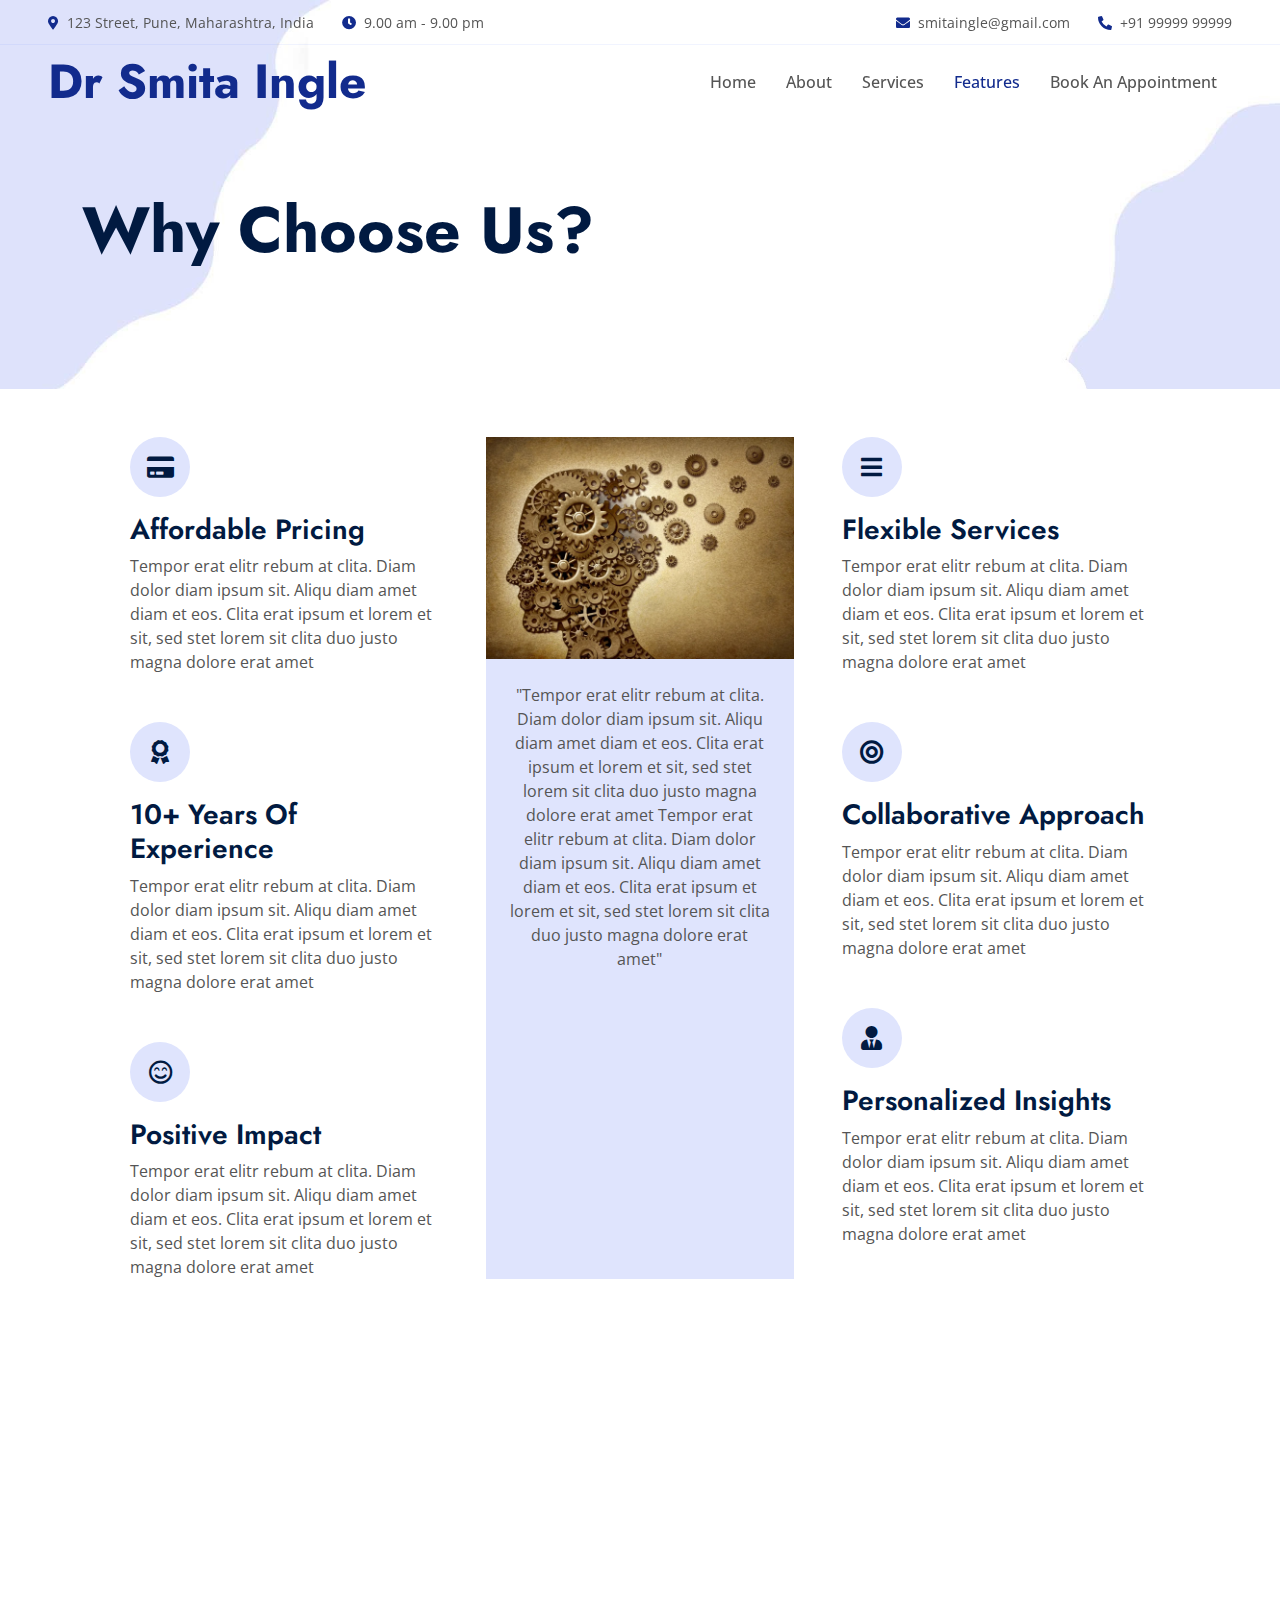
<file: feature.html>
<!DOCTYPE html>
<html lang="en">

<head>
    <meta charset="utf-8">
    <title>Dr Smita Ingle</title>
    <meta content="width=device-width, initial-scale=1.0" name="viewport">
    <meta content="" name="keywords">
    <meta content="" name="description">

    <!-- Favicon -->
    <link href="img/favicon.ico" rel="icon">

    <!-- Google Web Fonts -->
    <link rel="preconnect" href="https://fonts.googleapis.com">
    <link rel="preconnect" href="https://fonts.gstatic.com" crossorigin>
    <link href="https://fonts.googleapis.com/css2?family=Jost:wght@500;600;700&family=Open+Sans:wght@400;500&display=swap" rel="stylesheet">  

    <!-- Icon Font Stylesheet -->
    <link href="https://cdnjs.cloudflare.com/ajax/libs/font-awesome/5.10.0/css/all.min.css" rel="stylesheet">
    <link href="https://cdn.jsdelivr.net/npm/bootstrap-icons@1.4.1/font/bootstrap-icons.css" rel="stylesheet">

    <!-- Libraries Stylesheet -->
    <link href="lib/animate/animate.min.css" rel="stylesheet">
    <link href="lib/owlcarousel/assets/owl.carousel.min.css" rel="stylesheet">

    <!-- Customized Bootstrap Stylesheet -->
    <link href="css/bootstrap.min.css" rel="stylesheet">

    <!-- Template Stylesheet -->
    <link href="css/style.css" rel="stylesheet">
</head>
<body>
    <!-- Spinner Start -->
    <div id="spinner" class="show bg-white position-fixed translate-middle w-100 vh-100 top-50 start-50 d-flex align-items-center justify-content-center">
        <div class="spinner-border text-primary" role="status" style="width: 3rem; height: 3rem;"></div>
    </div>
    <!-- Spinner End -->


    <!-- Navbar Start -->
    <div class="container-fluid fixed-top px-0 wow fadeIn" data-wow-delay="0.1s">
        <div class="top-bar row gx-0 align-items-center d-none d-lg-flex">
            <div class="col-lg-6 px-5 text-start">
                <small><i class="fa fa-map-marker-alt  me-2" style="color: #122b8d;"></i>123 Street, Pune, Maharashtra, India</small>
                <small class="ms-4"><i class="fa fa-clock  me-2" style="color: #122b8d;"></i>9.00 am - 9.00 pm</small>
            </div>
            <div class="col-lg-6 px-5 text-end">
                <small><i class="fa fa-envelope  me-2" style="color: #122b8d;"></i>smitaingle@gmail.com</small>
                <small class="ms-4"><i class="fa fa-phone-alt  me-2" style="color: #122b8d;"></i>+91 99999 99999</small>
            </div>
        </div>

        <nav class="navbar navbar-expand-lg navbar-light py-lg-0 px-lg-5 wow fadeIn" data-wow-delay="0.1s">
            <a href="index.html" class="navbar-brand ms-4 ms-lg-0">
                <h1 class="display-5  m-0" style="color: #122b8d;">Dr Smita Ingle</h1>
            </a>
            <button type="button" class="navbar-toggler me-4" data-bs-toggle="collapse" data-bs-target="#navbarCollapse">
                <span class="navbar-toggler-icon"></span>
            </button>
            <div class="collapse navbar-collapse" id="navbarCollapse">
                <div class="navbar-nav ms-auto p-4 p-lg-0">
                    <a href="index.html" class="nav-item nav-link ">Home</a>
                    <a href="about.html" class="nav-item nav-link ">About</a>
                    <a href="service.html" class="nav-item nav-link">Services</a>
                    <a href="feature.html" class="nav-item nav-link active">Features</a>
                    <a href="contact.html" class="nav-item nav-link">Book An Appointment</a>
                </div>
              
            </div>
        </nav>
    </div>
    <!-- Navbar End -->


    <!-- Page Header Start -->
    <div class="container-fluid page-header mb-5 wow fadeIn" data-wow-delay="0.1s">
        <div class="container">
            <h1 class="display-3 mb-4 animated slideInDown">Why Choose Us?</h1>
           
        </div>
    </div>
    <!-- Page Header End -->


    <!-- Features Start -->
    <div class="container-xxl py-6">
        <div class="container">
            
                <div class=" wow fadeInUp" data-wow-delay="0.1s">
                    <div class="service-item rounded h-100">
                        <div class="container-fluid py-6 px-5">
                           
                            <div class="row g-5">
                                <div class="col-lg-4">
                                    <div class="row g-5">
                                        <div class="col-12">
                                            <div class="bg-light rounded-circle d-flex align-items-center justify-content-center mb-3" style="width: 60px; height: 60px;">
                                                <i class="fa fa-solid fa-credit-card fs-4 text-dark"></i>
                                            </div>
                                            <h3>Affordable Pricing</h3>
                                            <p class="mb-0">Tempor erat elitr rebum at clita. Diam dolor diam ipsum sit. Aliqu diam amet diam et eos. Clita erat ipsum et lorem et sit, sed stet lorem sit clita duo justo magna dolore erat amet</p>
                                        </div>
                                        <div class="col-12">
                                            <div class="bg-light rounded-circle d-flex align-items-center justify-content-center mb-3" style="width: 60px; height: 60px;">
                                                <i class="fa fa-solid fa-award fs-4 text-dark"></i>
                                            </div>
                                            <h3>10+ Years Of Experience</h3>
                                            <p class="mb-0">Tempor erat elitr rebum at clita. Diam dolor diam ipsum sit. Aliqu diam amet diam et eos. Clita erat ipsum et lorem et sit, sed stet lorem sit clita duo justo magna dolore erat amet</p>
                                        </div>
                                        <div class="col-12">
                                            <div class="bg-light rounded-circle d-flex align-items-center justify-content-center mb-3" style="width: 60px; height: 60px;">
                                                <i class="far fa-smile-beam fs-4 text-dark"></i>
                                            </div>
                                            <h3>Positive Impact</h3>
                                            <p class="mb-0">Tempor erat elitr rebum at clita. Diam dolor diam ipsum sit. Aliqu diam amet diam et eos. Clita erat ipsum et lorem et sit, sed stet lorem sit clita duo justo magna dolore erat amet</p>
                                        </div>
                                    </div>
                                </div>
                                <div class="col-lg-4">
                                    <div class="d-block bg-light h-100 text-center">
                                        <img class="img-fluid" src="img/feature.jpg" alt="">
                                        <div class="p-4">
                                            <p class=" mb-4">"Tempor erat elitr rebum at clita. Diam dolor diam ipsum sit. Aliqu diam amet diam et eos. Clita erat ipsum et lorem et sit, sed stet lorem sit clita duo justo magna dolore erat amet Tempor erat elitr rebum at clita. Diam dolor diam ipsum sit. Aliqu diam amet diam et eos. Clita erat ipsum et lorem et sit, sed stet lorem sit clita duo justo magna dolore erat amet"</p>
                                            
                                        </div>
                                    </div>
                                </div>
                                <div class="col-lg-4">
                                    <div class="row g-5">
                                        <div class="col-12">
                                            <div class="bg-light rounded-circle d-flex align-items-center justify-content-center mb-3" style="width: 60px; height: 60px;">
                                                <i class="fa fa-solid fa-bars fs-4 text-dark"></i>
                                            </div>
                                            <h3>Flexible Services</h3>
                                            <p class="mb-0">Tempor erat elitr rebum at clita. Diam dolor diam ipsum sit. Aliqu diam amet diam et eos. Clita erat ipsum et lorem et sit, sed stet lorem sit clita duo justo magna dolore erat amet</p>
                                        </div>
                                        <div class="col-12">
                                            <div class="bg-light rounded-circle d-flex align-items-center justify-content-center mb-3" style="width: 60px; height: 60px;">
                                                <i class="fa fa-solid fa-bullseye fs-4 text-dark"></i>
                                            </div>
                                            <h3>Collaborative Approach </h3>
                                            <p class="mb-0">Tempor erat elitr rebum at clita. Diam dolor diam ipsum sit. Aliqu diam amet diam et eos. Clita erat ipsum et lorem et sit, sed stet lorem sit clita duo justo magna dolore erat amet</p>
                                        </div>
                                        <div class="col-12">
                                            <div class="bg-light rounded-circle d-flex align-items-center justify-content-center mb-3" style="width: 60px; height: 60px;">
                                                <i class="fa fa-user-tie fs-4 text-dark"></i>
                                            </div>
                                            <h3>Personalized Insights </h3>
                                            <p class="mb-0">Tempor erat elitr rebum at clita. Diam dolor diam ipsum sit. Aliqu diam amet diam et eos. Clita erat ipsum et lorem et sit, sed stet lorem sit clita duo justo magna dolore erat amet</p>
                                        </div>
                                    </div>
                                </div>
                            </div>
                        </div>
                    </div>
                </div>

            
        </div>
    </div>
    <!-- Features End -->
        

    <!-- Footer Start -->
    <div class="container-fluid bg-dark text-light footer mt-5 py-5 wow fadeIn" data-wow-delay="0.1s">
        

        <div class="container-fluid bg-dark text-light p-5">
            <div class="row g-5">
                <div class="col-lg-4 col-md-6">
                    <h3 class="text-white mb-4">Quick Links</h3>
                    <div class="d-flex flex-column justify-content-start">
                       <a class="text-light mb-2" href="./"><i class="bi bi-arrow-right text-primary me-2"></i>Home</a>
                       <a class="text-light mb-2" href="about.html"><i class="bi bi-arrow-right text-primary me-2"></i>About Us</a>
                       <a class="text-light mb-2" href="feature.html"><i class="bi bi-arrow-right text-primary me-2"></i>Features</a>

                       <a class="text-light mb-2" href="service.html"><i class="bi bi-arrow-right text-primary me-2"></i>Our Services</a>
                       <a class="text-light" href="contact.html"><i class="bi bi-arrow-right text-primary me-2"></i>Contact Us</a>
                    </div>
                </div>
              
                <div class="col-lg-4 col-md-6">
                    <h3 class="text-white mb-4">Get In Touch</h3>
                    <p class="mb-2"><i class="fa fa-map-marker-alt me-3"></i>123 Street, Pune, Maharashtra, India</p>
                    <p class="mb-2"><i class="fa fa-phone-alt me-3"></i>+91 99999 99999</p>
                    <p class="mb-2"><i class="fa fa-envelope me-3"></i>smitaingle@gmail.com</p>
                </div>
                <div class="col-lg-4 col-md-6">
                    <h3 class="text-white mb-4">Follow Us</h3>
                    <div class="d-flex">
                        <a class="btn btn-square btn-outline-light rounded-circle me-2" href=""><i class="fab fa-facebook-f"></i></a>
                        <a class="btn btn-square btn-outline-light rounded-circle me-2" href=""><i class="fab fa-linkedin-in"></i></a>
                        <a class="btn btn-square btn-outline-light rounded-circle me-2" href=""><i class="fab fa-instagram"></i></a>


                    </div>
                </div>
            </div>
        </div>
        <div class="container-fluid bg-dark text-light text-center border-top py-4 px-5" style="border-color: rgba(256, 256, 256, .1) !important;">
            <p class="m-0">&copy; <a class="text-light border-bottom" href="#"> Dr. Smita ingle</a>. All Rights Reserved.
        </div>
    <!-- Footer End -->



    <!-- Back to Top -->
    <a href="#" class="btn btn-lg btn-primary btn-lg-square rounded-circle back-to-top"><i class="bi bi-arrow-up"></i></a>


    <!-- JavaScript Libraries -->
    <script src="https://code.jquery.com/jquery-3.4.1.min.js"></script>
    <script src="https://cdn.jsdelivr.net/npm/bootstrap@5.0.0/dist/js/bootstrap.bundle.min.js"></script>
    <script src="lib/wow/wow.min.js"></script>
    <script src="lib/easing/easing.min.js"></script>
    <script src="lib/waypoints/waypoints.min.js"></script>
    <script src="lib/owlcarousel/owl.carousel.min.js"></script>
    <script src="lib/counterup/counterup.min.js"></script>

    <!-- Template Javascript -->
    <script src="js/main.js"></script>
</body>

</html>
</file>
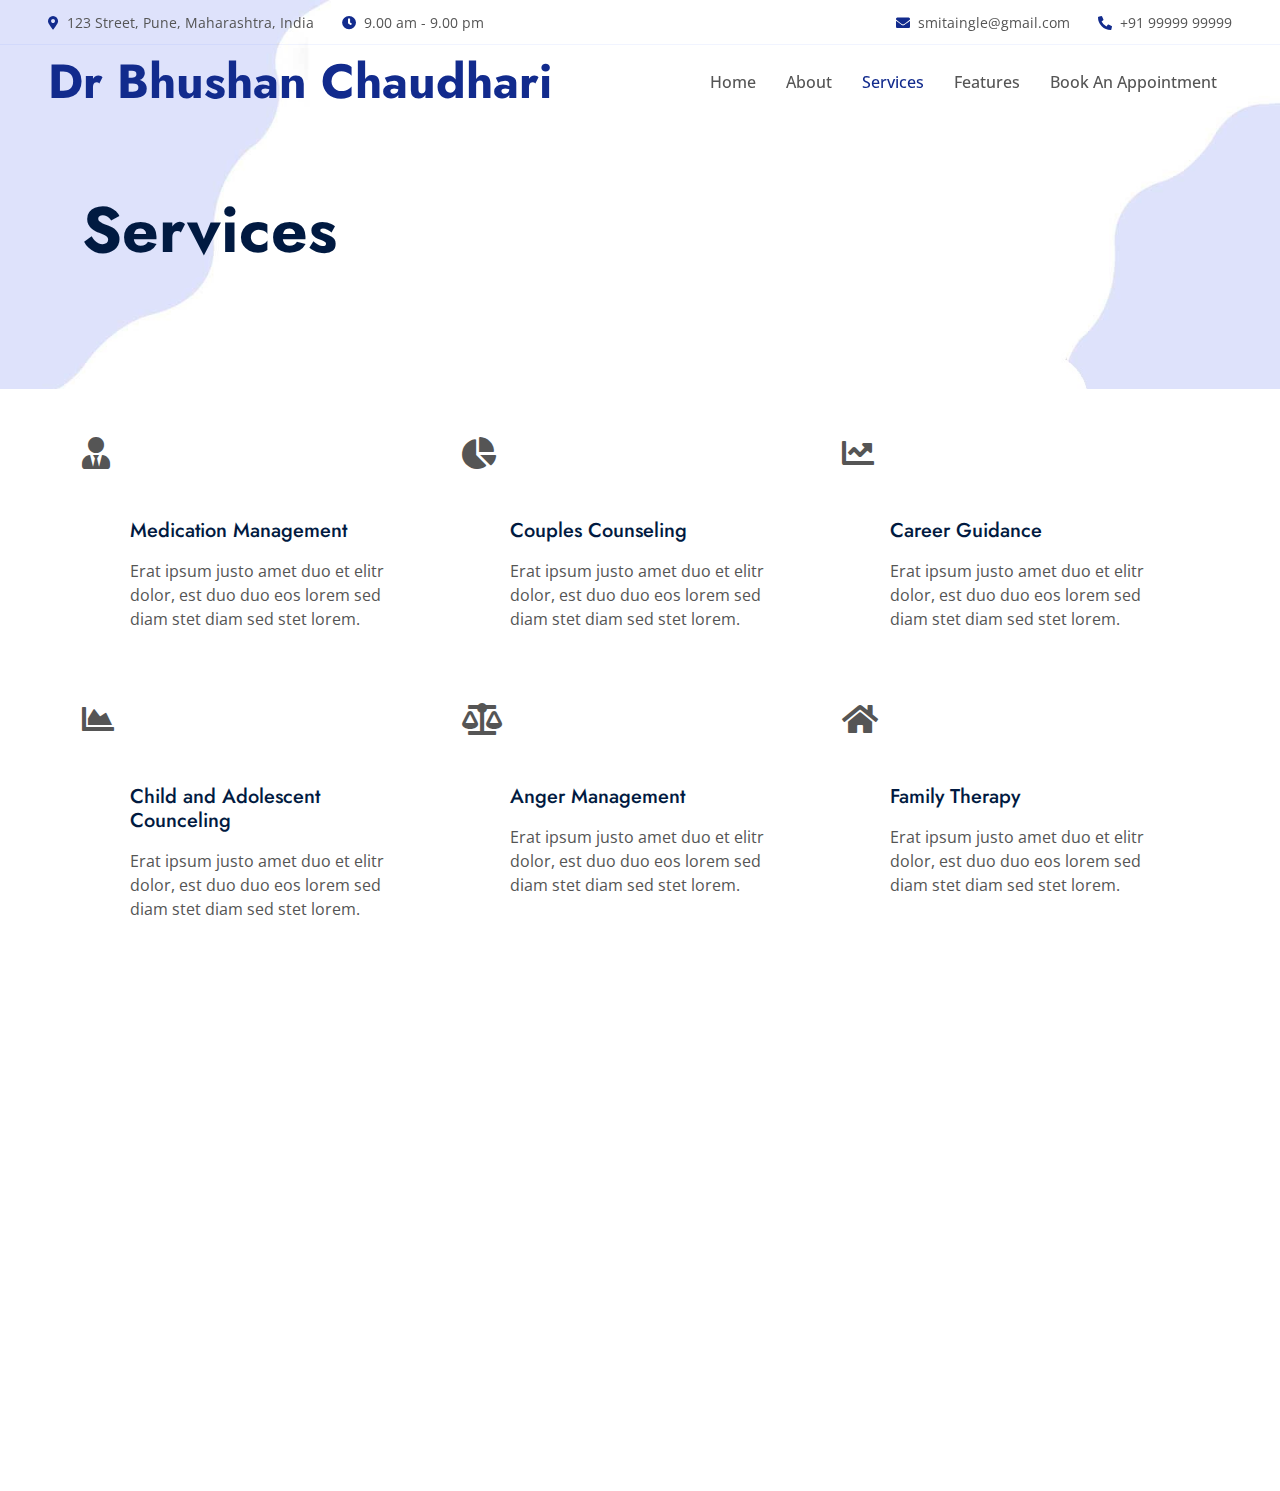
<file: service.html>
<!DOCTYPE html>
<html lang="en">

<head>
    <meta charset="utf-8">
    <title>Dr Smita Ingle</title>
    <meta content="width=device-width, initial-scale=1.0" name="viewport">
    <meta content="" name="keywords">
    <meta content="" name="description">

    <!-- Favicon -->
    <link href="img/favicon.ico" rel="icon">

    <!-- Google Web Fonts -->
    <link rel="preconnect" href="https://fonts.googleapis.com">
    <link rel="preconnect" href="https://fonts.gstatic.com" crossorigin>
    <link href="https://fonts.googleapis.com/css2?family=Jost:wght@500;600;700&family=Open+Sans:wght@400;500&display=swap" rel="stylesheet">  

    <!-- Icon Font Stylesheet -->
    <link href="https://cdnjs.cloudflare.com/ajax/libs/font-awesome/5.10.0/css/all.min.css" rel="stylesheet">
    <link href="https://cdn.jsdelivr.net/npm/bootstrap-icons@1.4.1/font/bootstrap-icons.css" rel="stylesheet">

    <!-- Libraries Stylesheet -->
    <link href="lib/animate/animate.min.css" rel="stylesheet">
    <link href="lib/owlcarousel/assets/owl.carousel.min.css" rel="stylesheet">

    <!-- Customized Bootstrap Stylesheet -->
    <link href="css/bootstrap.min.css" rel="stylesheet">

    <!-- Template Stylesheet -->
    <link href="css/style.css" rel="stylesheet">
</head>

<body>
    <!-- Spinner Start -->
    <div id="spinner" class="show bg-white position-fixed translate-middle w-100 vh-100 top-50 start-50 d-flex align-items-center justify-content-center">
        <div class="spinner-border text-primary" role="status" style="width: 3rem; height: 3rem;"></div>
    </div>
    <!-- Spinner End -->


    <!-- Navbar Start -->
    <div class="container-fluid fixed-top px-0 wow fadeIn" data-wow-delay="0.1s">
        <div class="top-bar row gx-0 align-items-center d-none d-lg-flex">
            <div class="col-lg-6 px-5 text-start">
                <small><i class="fa fa-map-marker-alt  me-2" style="color: #122b8d;"></i>123 Street, Pune, Maharashtra, India</small>
                <small class="ms-4"><i class="fa fa-clock  me-2" style="color: #122b8d;"></i>9.00 am - 9.00 pm</small>
            </div>
            <div class="col-lg-6 px-5 text-end">
                <small><i class="fa fa-envelope  me-2" style="color: #122b8d;"></i>smitaingle@gmail.com</small>
                <small class="ms-4"><i class="fa fa-phone-alt  me-2" style="color: #122b8d;"></i>+91 99999 99999</small>
            </div>
        </div>

        <nav class="navbar navbar-expand-lg navbar-light py-lg-0 px-lg-5 wow fadeIn" data-wow-delay="0.1s">
            <a href="index.html" class="navbar-brand ms-4 ms-lg-0">
                <h1 class="display-5  m-0" style="color: #122b8d;">Dr Bhushan Chaudhari</h1>
            </a>
            <button type="button" class="navbar-toggler me-4" data-bs-toggle="collapse" data-bs-target="#navbarCollapse">
                <span class="navbar-toggler-icon"></span>
            </button>
            <div class="collapse navbar-collapse" id="navbarCollapse">
                <div class="navbar-nav ms-auto p-4 p-lg-0">
                    <a href="index.html" class="nav-item nav-link ">Home</a>
                    <a href="about.html" class="nav-item nav-link ">About</a>
                    <a href="service.html" class="nav-item nav-link active">Services</a>
                    <a href="feature.html" class="nav-item nav-link">Features</a>
                    <a href="contact.html" class="nav-item nav-link">Book An Appointment</a>
                </div>
              
            </div>
        </nav>
    </div>
    <!-- Navbar End -->


    <!-- Page Header Start -->
    <div class="container-fluid page-header mb-5 wow fadeIn" data-wow-delay="0.1s">
        <div class="container">
            <h1 class="display-3 mb-4 animated slideInDown">Services</h1>
           
        </div>
    </div>
    <!-- Page Header End -->


    <!-- Service Start -->
    <div class="container-xxl py-6">
        <div class="container">
          
            <div class="row g-4">
                <div class="col-lg-4 col-md-6 wow fadeInUp" data-wow-delay="0.1s">
                    <div class="service-item rounded h-100">
                        <div class="d-flex justify-content-between">
                            <div class="service-icon">
                                <i class="fa fa-user-tie fa-2x"></i>
                            </div>
                          
                        </div>
                        <div class="p-5">
                            <h5 class="mb-3">Medication Management</h5>
                            <span>Erat ipsum justo amet duo et elitr dolor, est duo duo eos lorem sed diam stet diam sed stet lorem.</span>
                        </div>
                    </div>
                </div>
                <div class="col-lg-4 col-md-6 wow fadeInUp" data-wow-delay="0.3s">
                    <div class="service-item rounded h-100">
                        <div class="d-flex justify-content-between">
                            <div class="service-icon">
                                <i class="fa fa-chart-pie fa-2x"></i>
                            </div>
                
                        </div>
                        <div class="p-5">
                            <h5 class="mb-3">Couples Counseling</h5>
                            <span>Erat ipsum justo amet duo et elitr dolor, est duo duo eos lorem sed diam stet diam sed stet lorem.</span>
                        </div>
                    </div>
                </div>
                <div class="col-lg-4 col-md-6 wow fadeInUp" data-wow-delay="0.6s">
                    <div class="service-item rounded h-100">
                        <div class="d-flex justify-content-between">
                            <div class="service-icon">
                                <i class="fa fa-chart-line fa-2x"></i>
                            </div>
                        
                        </div>
                        <div class="p-5">
                            <h5 class="mb-3">Career Guidance</h5>
                            <span>Erat ipsum justo amet duo et elitr dolor, est duo duo eos lorem sed diam stet diam sed stet lorem.</span>
                        </div>
                    </div>
                </div>
                <div class="col-lg-4 col-md-6 wow fadeInUp" data-wow-delay="0.1s">
                    <div class="service-item rounded h-100">
                        <div class="d-flex justify-content-between">
                            <div class="service-icon">
                                <i class="fa fa-chart-area fa-2x"></i>
                            </div>
                        
                        </div>
                        <div class="p-5">
                            <h5 class="mb-3">Child and Adolescent Counceling</h5>
                            <span>Erat ipsum justo amet duo et elitr dolor, est duo duo eos lorem sed diam stet diam sed stet lorem.</span>
                        </div>
                    </div>
                </div>
                <div class="col-lg-4 col-md-6 wow fadeInUp" data-wow-delay="0.3s">
                    <div class="service-item rounded h-100">
                        <div class="d-flex justify-content-between">
                            <div class="service-icon">
                                <i class="fa fa-balance-scale fa-2x"></i>
                            </div>
                           
                        </div>
                        <div class="p-5">
                            <h5 class="mb-3">Anger Management</h5>
                            <span>Erat ipsum justo amet duo et elitr dolor, est duo duo eos lorem sed diam stet diam sed stet lorem.</span>
                        </div>
                    </div>
                </div>
                <div class="col-lg-4 col-md-6 wow fadeInUp" data-wow-delay="0.6s">
                    <div class="service-item rounded h-100">
                        <div class="d-flex justify-content-between">
                            <div class="service-icon">
                                <i class="fa fa-home fa-2x"></i>
                            </div>
                          
                        </div>
                        <div class="p-5">
                            <h5 class="mb-3">Family Therapy</h5>
                            <span>Erat ipsum justo amet duo et elitr dolor, est duo duo eos lorem sed diam stet diam sed stet lorem.</span>
                        </div>
                    </div>
                </div>
            </div>
        </div>
    </div>
    <!-- Service End -->


  

    <!-- Footer Start -->
    <div class="container-fluid bg-dark text-light footer mt-5 py-5 wow fadeIn" data-wow-delay="0.1s">
       

        <div class="container-fluid bg-dark text-light p-5">
            <div class="row g-5">
                <div class="col-lg-4 col-md-6">
                    <h3 class="text-white mb-4">Quick Links</h3>
                    <div class="d-flex flex-column justify-content-start">
                       <a class="text-light mb-2" href="./"><i class="bi bi-arrow-right text-primary me-2"></i>Home</a>
                       <a class="text-light mb-2" href="about.html"><i class="bi bi-arrow-right text-primary me-2"></i>About Us</a>
                       <a class="text-light mb-2" href="feature.html"><i class="bi bi-arrow-right text-primary me-2"></i>Features</a>

                       <a class="text-light mb-2" href="service.html"><i class="bi bi-arrow-right text-primary me-2"></i>Our Services</a>
                       <a class="text-light" href="contact.html"><i class="bi bi-arrow-right text-primary me-2"></i>Contact Us</a>
                    </div>
                </div>
              
                <div class="col-lg-4 col-md-6">
                    <h3 class="text-white mb-4">Get In Touch</h3>
                    <p class="mb-2"><i class="fa fa-map-marker-alt me-3"></i>123 Street, New York, USA</p>
                    <p class="mb-2"><i class="fa fa-phone-alt me-3"></i>+91 99999 99999</p>
                    <p class="mb-2"><i class="fa fa-envelope me-3"></i>choudhari_b@gmail.com</p>
                </div>
                <div class="col-lg-4 col-md-6">
                    <h3 class="text-white mb-4">Follow Us</h3>
                    <div class="d-flex">
                        <a class="btn btn-square btn-outline-light rounded-circle me-2" href=""><i class="fab fa-facebook-f"></i></a>
                        <a class="btn btn-square btn-outline-light rounded-circle me-2" href=""><i class="fab fa-linkedin-in"></i></a>
                        <a class="btn btn-square btn-outline-light rounded-circle me-2" href=""><i class="fab fa-instagram"></i></a>


                    </div>
                </div>
            </div>
        </div>
        <div class="container-fluid bg-dark text-light text-center border-top py-4 px-5" style="border-color: rgba(256, 256, 256, .1) !important;">
            <p class="m-0">&copy; <a class="text-light border-bottom" href="#">Dr Bhushan Chaudhari</a>. All Rights Reserved.
        </div>
    <!-- Footer End -->


  


    <!-- Back to Top -->
    <a href="#" class="btn btn-lg btn-primary btn-lg-square rounded-circle back-to-top"><i class="bi bi-arrow-up"></i></a>


    <!-- JavaScript Libraries -->
    <script src="https://code.jquery.com/jquery-3.4.1.min.js"></script>
    <script src="https://cdn.jsdelivr.net/npm/bootstrap@5.0.0/dist/js/bootstrap.bundle.min.js"></script>
    <script src="lib/wow/wow.min.js"></script>
    <script src="lib/easing/easing.min.js"></script>
    <script src="lib/waypoints/waypoints.min.js"></script>
    <script src="lib/owlcarousel/owl.carousel.min.js"></script>
    <script src="lib/counterup/counterup.min.js"></script>

    <!-- Template Javascript -->
    <script src="js/main.js"></script>
</body>

</html>
</file>
<file: css/style.css>
/********** Template CSS **********/
:root {
    --primary: #122b8d;
    --secondary: #E93C05;
    --tertiary: #555555;
    --light: #DFE4FD;
    --dark: #011A41;
}

.back-to-top {
    position: fixed;
    display: none;
    right: 30px;
    bottom: 30px;
    z-index: 99;
}


h1,
.h1,
h2,
.h2,
.fw-bold {
    font-weight: 700 !important;
}

h3,
.h3,
h4,
.h4,
.fw-medium {
    font-weight: 600 !important;
}

h5,
.h5,
h6,
.h6,
.fw-semi-bold {
    font-weight: 500 !important;
}




/*** Spinner ***/
#spinner {
    opacity: 0;
    visibility: hidden;
    transition: opacity .5s ease-out, visibility 0s linear .5s;
    z-index: 99999;
}

#spinner.show {
    transition: opacity .5s ease-out, visibility 0s linear 0s;
    visibility: visible;
    opacity: 1;
}


/*** Button ***/
.btn {
    transition: .5s;
    font-weight: 500;
    
}

.btn-primary,
.btn-outline-primary:hover {
    color: var(--light);
    background-color: #122b8d;
}

.btn-square {
    width: 38px;
    height: 38px;
}

.btn-sm-square {
    width: 32px;
    height: 32px;
}

.btn-lg-square {
    width: 48px;
    height: 48px;
}

.btn-square,
.btn-sm-square,
.btn-lg-square {
    padding: 0;
    display: flex;
    align-items: center;
    justify-content: center;
    font-weight: normal;
}


/*** Navbar ***/
.fixed-top {
    transition: .5s;
}

.top-bar {
    height: 45px;
    border-bottom: 1px solid rgba(53, 94, 252, .07);
}

.navbar .dropdown-toggle::after {
    border: none;
    content: "\f107";
    font-family: "Font Awesome 5 Free";
    font-weight: 900;
    vertical-align: middle;
    margin-left: 8px;
}

.navbar .navbar-nav .nav-link {
    padding: 25px 15px;
    color: var(--tertiary);
    font-weight: 500;
    outline: none;
}

.navbar .navbar-nav .nav-link:hover,
.navbar .navbar-nav .nav-link.active {
    color: #122b8d;
}

@media (max-width: 991.98px) {
    .navbar .navbar-nav {
        margin-top: 10px;
        border-top: 1px solid rgba(0, 0, 0, .07);
        background: #FFFFFF;
    }

    .navbar .navbar-nav .nav-link {
        padding: 10px 0;
    }
}

@media (min-width: 992px) {
    .navbar .nav-item .dropdown-menu {
        display: block;
        visibility: hidden;
        top: 100%;
        transform: rotateX(-75deg);
        transform-origin: 0% 0%;
        transition: .5s;
        opacity: 0;
    }

    .navbar .nav-item:hover .dropdown-menu {
        transform: rotateX(0deg);
        visibility: visible;
        transition: .5s;
        opacity: 1;
    }
}


/*** Header ***/
.carousel-caption {
    top: 0;
    left: 0;
    right: 0;
    bottom: 0;
    display: flex;
    align-items: center;
    justify-content: center;
    text-align: start;
    z-index: 1;
}

.carousel-control-prev,
.carousel-control-next {
    width: 3rem;
}

.carousel-control-prev-icon,
.carousel-control-next-icon {
    width: 3rem;
    height: 3rem;
    background-color: var(--primary);
    border: 10px solid var(--primary);
}

.carousel-control-prev-icon {
    border-radius: 0 3rem 3rem 0;
}

.carousel-control-next-icon {
    border-radius: 3rem 0 0 3rem;
}

@media (max-width: 768px) {
    #header-carousel .carousel-item {
        position: relative;
        min-height: 450px;
    }
    
    #header-carousel .carousel-item img {
        position: absolute;
        width: 100%;
        height: 100%;
        object-fit: cover;
    }
}

.page-header {
    padding-top: 12rem;
    padding-bottom: 6rem;
    background: url(../img/header.jpg) top left no-repeat;
    background-size: cover;
}

.page-header .breadcrumb-item,
.page-header .breadcrumb-item a {
    font-weight: 500;
}

.page-header .breadcrumb-item+.breadcrumb-item::before {
    color: var(--tertiary);
}


/*** Facts ***/
.facts {
    background: linear-gradient(rgba(53, 94, 252, .95), rgba(53, 94, 252, .95)), url(../img/bg.png);
}


/*** Callback ***/
.callback {
    position: relative;
}

.callback::before {
    position: absolute;
    content: "";
    width: 100%;
    height: 50%;
    top: 0;
    left: 0;
    background: linear-gradient(rgba(53, 94, 252, .95), rgba(53, 94, 252, .95)), url(../img/bg.png);
    z-index: -1;
}


/*** Feature ***/
.feature .feature-box,
.feature .feature-box * {
    transition: .5s;
}

.feature .feature-box:hover {
    background: var(--primary);
    border-color: var(--primary) !important;
}

.feature .feature-box:hover * {
    color: #FFFFFF !important;
}


/*** Service ***/
.service .nav .nav-link {
    transition: .5s;
}

.service .nav .nav-link.active {
    border-color: var(--primary) !important;
    background: var(--primary);
}

.service .nav .nav-link.active h5 {
    color: #FFFFFF !important;
}

.service .nav .nav-link.active h5 i {
    color: #FFFFFF !important;
}


/*** Project ***/
.project-item,
.project-item .project-img {
    position: relative;
}

.project-item .project-img a {
    position: absolute;
    width: 100%;
    height: 100%;
    top: 0;
    left: 0;
    background: rgba(255, 255, 255, .5);
    display: flex;
    align-items: center;
    justify-content: center;
    border-radius: 8px;
    opacity: 0;
    transition: .5s;
}

.project-item:hover .project-img a {
    opacity: 1;
}

.project-item .project-title {
    position: absolute;
    top: 3rem;
    right: 0;
    bottom: 0;
    left: 3rem;
    border: 1px solid var(--light);
    border-radius: 8px;
    display: flex;
    align-items: flex-end;
    padding: 18px;
    z-index: -1;
    transition: .5s;
}

.project-item:hover .project-title {
    background: var(--primary);
    border-color: var(--primary);
}

.project-item .project-title h4 {
    transition: .5s;
}

.project-item:hover .project-title h4 {
    color: #FFFFFF;
}

.project-carousel .owl-nav {
    margin-top: 25px;
    display: flex;
    justify-content: center;
}

.project-carousel .owl-nav .owl-prev,
.project-carousel .owl-nav .owl-next {
    margin: 0 12px;
    width: 45px;
    height: 45px;
    display: flex;
    align-items: center;
    justify-content: center;
    color: var(--primary);
    background: var(--light);
    border-radius: 45px;
    font-size: 22px;
    transition: .5s;
}

.project-carousel .owl-nav .owl-prev:hover,
.project-carousel .owl-nav .owl-next:hover {
    background: var(--primary);
    color: var(--light);
}


/*** Team ***/
.team-item {
    position: relative;
    padding: 4rem 0;
}

.team-item img {
    position: relative;
    z-index: 2;
}

.team-item .team-text {
    position: absolute;
    top: 0;
    right: 3rem;
    bottom: 0;
    left: 3rem;
    padding: 15px;
    border: 1px solid var(--light);
    border-radius: 8px;
    display: flex;
    flex-direction: column;
    align-items: center;
    justify-content: space-between;
    transition: .5s;
    z-index: 1;
}

.team-item:hover .team-text {
    background: var(--primary);
    border-color: var(--primary);
}

.team-item .team-text h4 {
    transition: .5s;
}

.team-item:hover .team-text h4 {
    color: #FFFFFF;
}

.team-item .team-social .btn {
    background: var(--light);
    color: var(--primary);
}

.team-item:hover .team-social .btn {
    background: #FFFFFF;
}

.team-item .team-social .btn:hover {
    background: var(--primary);
    color: var(--light);
}


/*** Testimonial ***/
.testimonial-item {
    position: relative;
    text-align: center;
    padding-top: 30px;
}

.testimonial-item .testimonial-text {
    position: relative;
    text-align: center;
}

.testimonial-item .testimonial-text .btn-square {
    position: absolute;
    width: 60px;
    height: 60px;
    top: -30px;
    left: 50%;
    transform: translateX(-50%);
}

.testimonial-item .testimonial-text::before {
    position: absolute;
    content: "";
    bottom: -60px;
    left: 50%;
    transform: translateX(-50%);
    border: 30px solid;
    border-color: var(--light) transparent transparent transparent;
}

.testimonial-item .testimonial-text::after {
    position: absolute;
    content: "";
    bottom: -59px;
    left: 50%;
    transform: translateX(-50%);
    border: 30px solid;
    border-color: #FFFFFF transparent transparent transparent;
}

.testimonial-carousel .owl-item img {
    margin: 0 auto;
    width: 100px;
    height: 100px;
}

.testimonial-carousel .owl-dots {
    margin-top: 25px;
    display: flex;
    align-items: flex-end;
    justify-content: center;
}

.testimonial-carousel .owl-dot {
    position: relative;
    display: inline-block;
    margin: 0 5px;
    width: 30px;
    height: 30px;
    border: 1px solid var(--light);
    border-radius: 30px;
    transition: .5s;
}

.testimonial-carousel .owl-dot::after {
    position: absolute;
    content: "";
    width: 16px;
    height: 16px;
    top: 6px;
    left: 6px;
    border-radius: 16px;
    background: var(--light);
    transition: .5s;
}

.testimonial-carousel .owl-dot.active {
    border-color: var(--primary);
}

.testimonial-carousel .owl-dot.active::after {
    background: var(--primary);
}


/*** Footer ***/
.footer .btn.btn-link {
    display: block;
    margin-bottom: 5px;
    padding: 0;
    text-align: left;
    color: var(--light);
    font-weight: normal;
    text-transform: capitalize;
    transition: .3s;
}

.footer .btn.btn-link::before {
    position: relative;
    content: "\f105";
    font-family: "Font Awesome 5 Free";
    font-weight: 900;
    margin-right: 10px;
}

.footer .btn.btn-link:hover {
    color: var(--primary);
    letter-spacing: 1px;
    box-shadow: none;
}

.copyright {
    color: var(--light);
    background: #000B1C;
}

.copyright a {
    color: var(--light);
}

.copyright a:hover {
    color: var(--primary);
}
</file>
